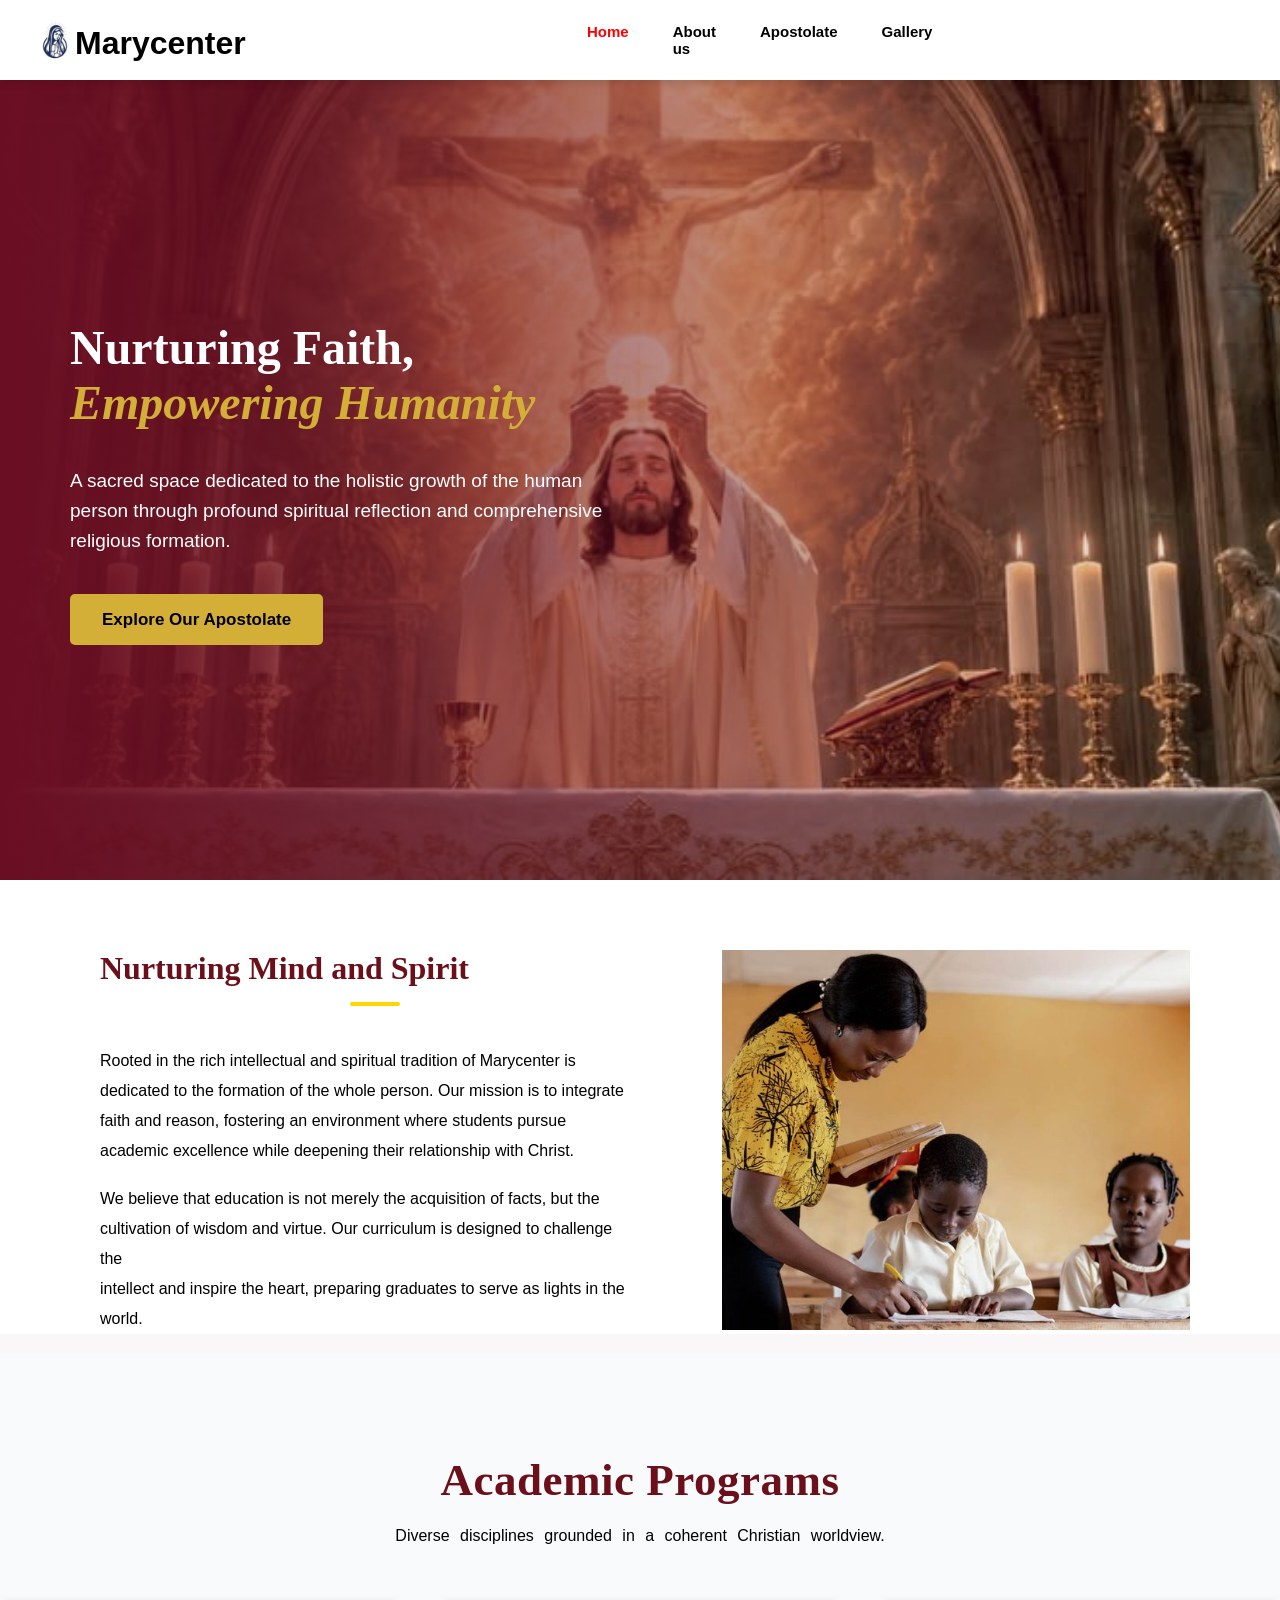
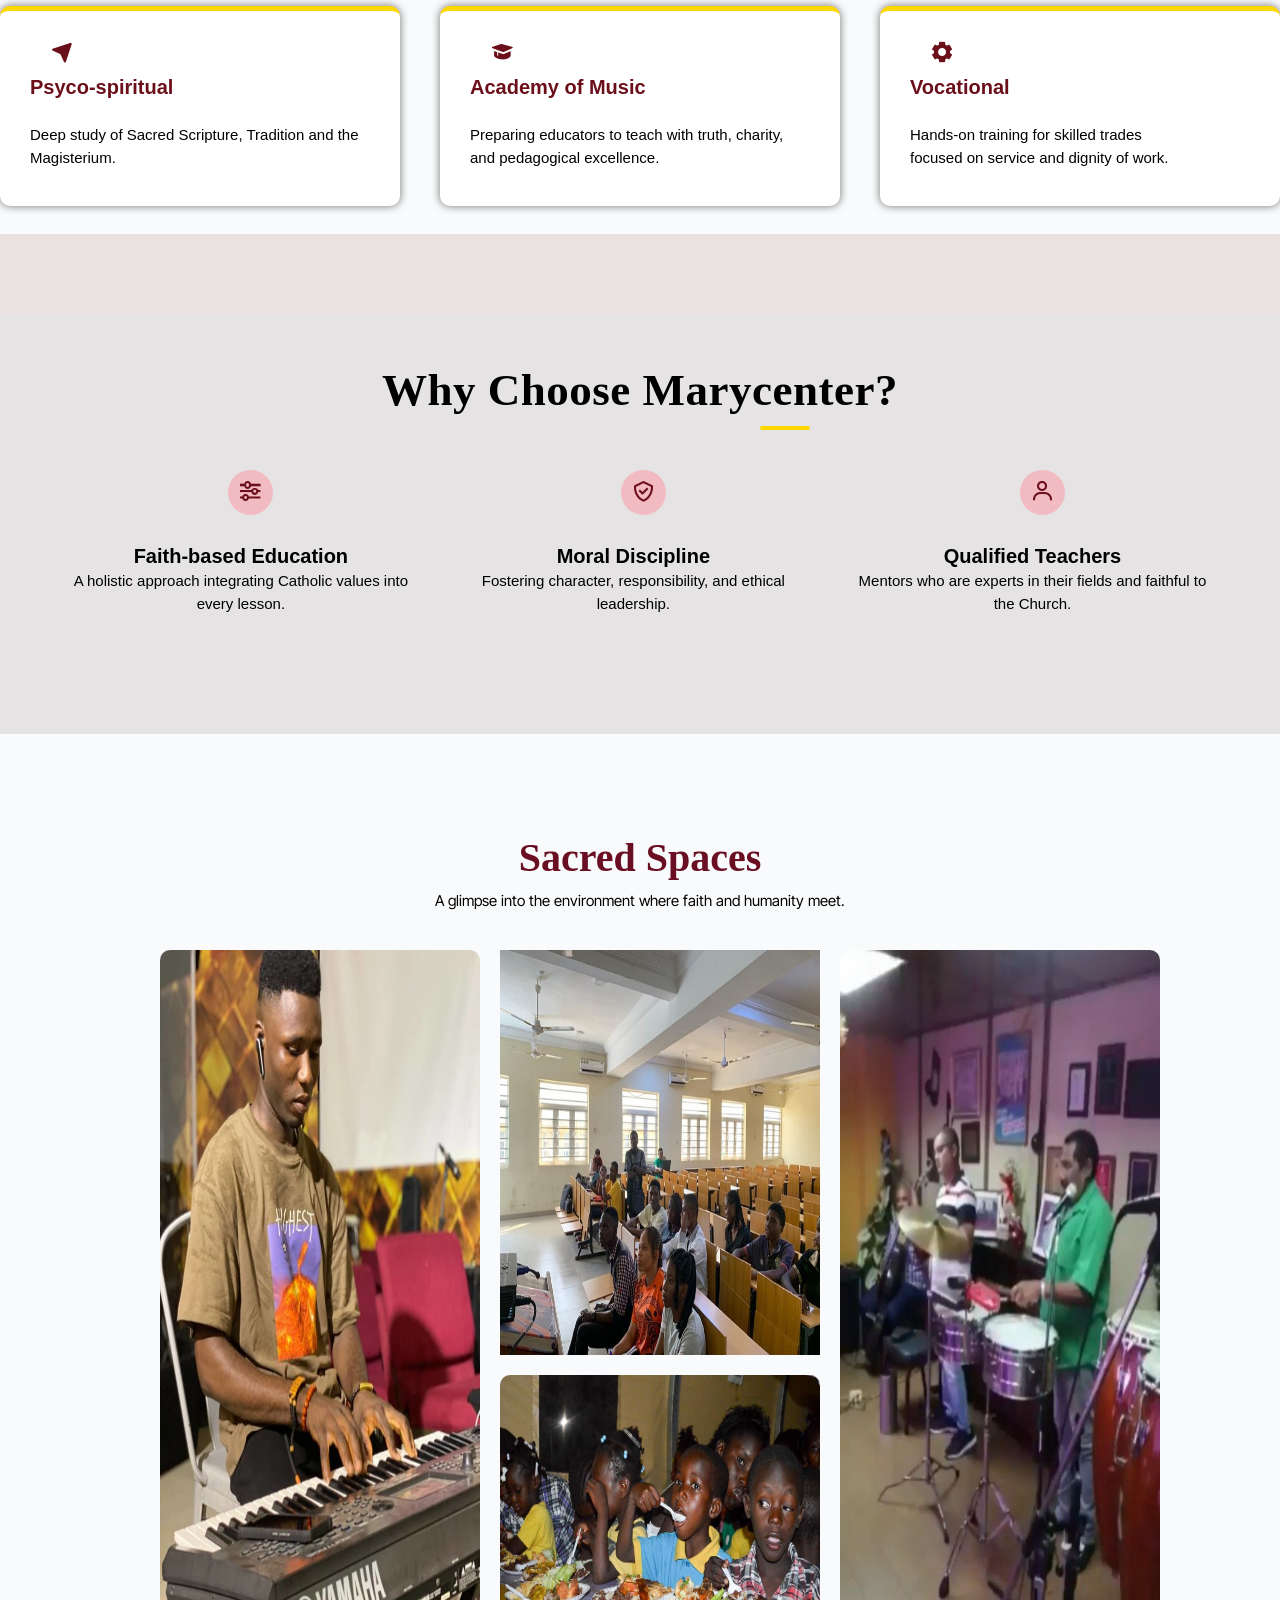
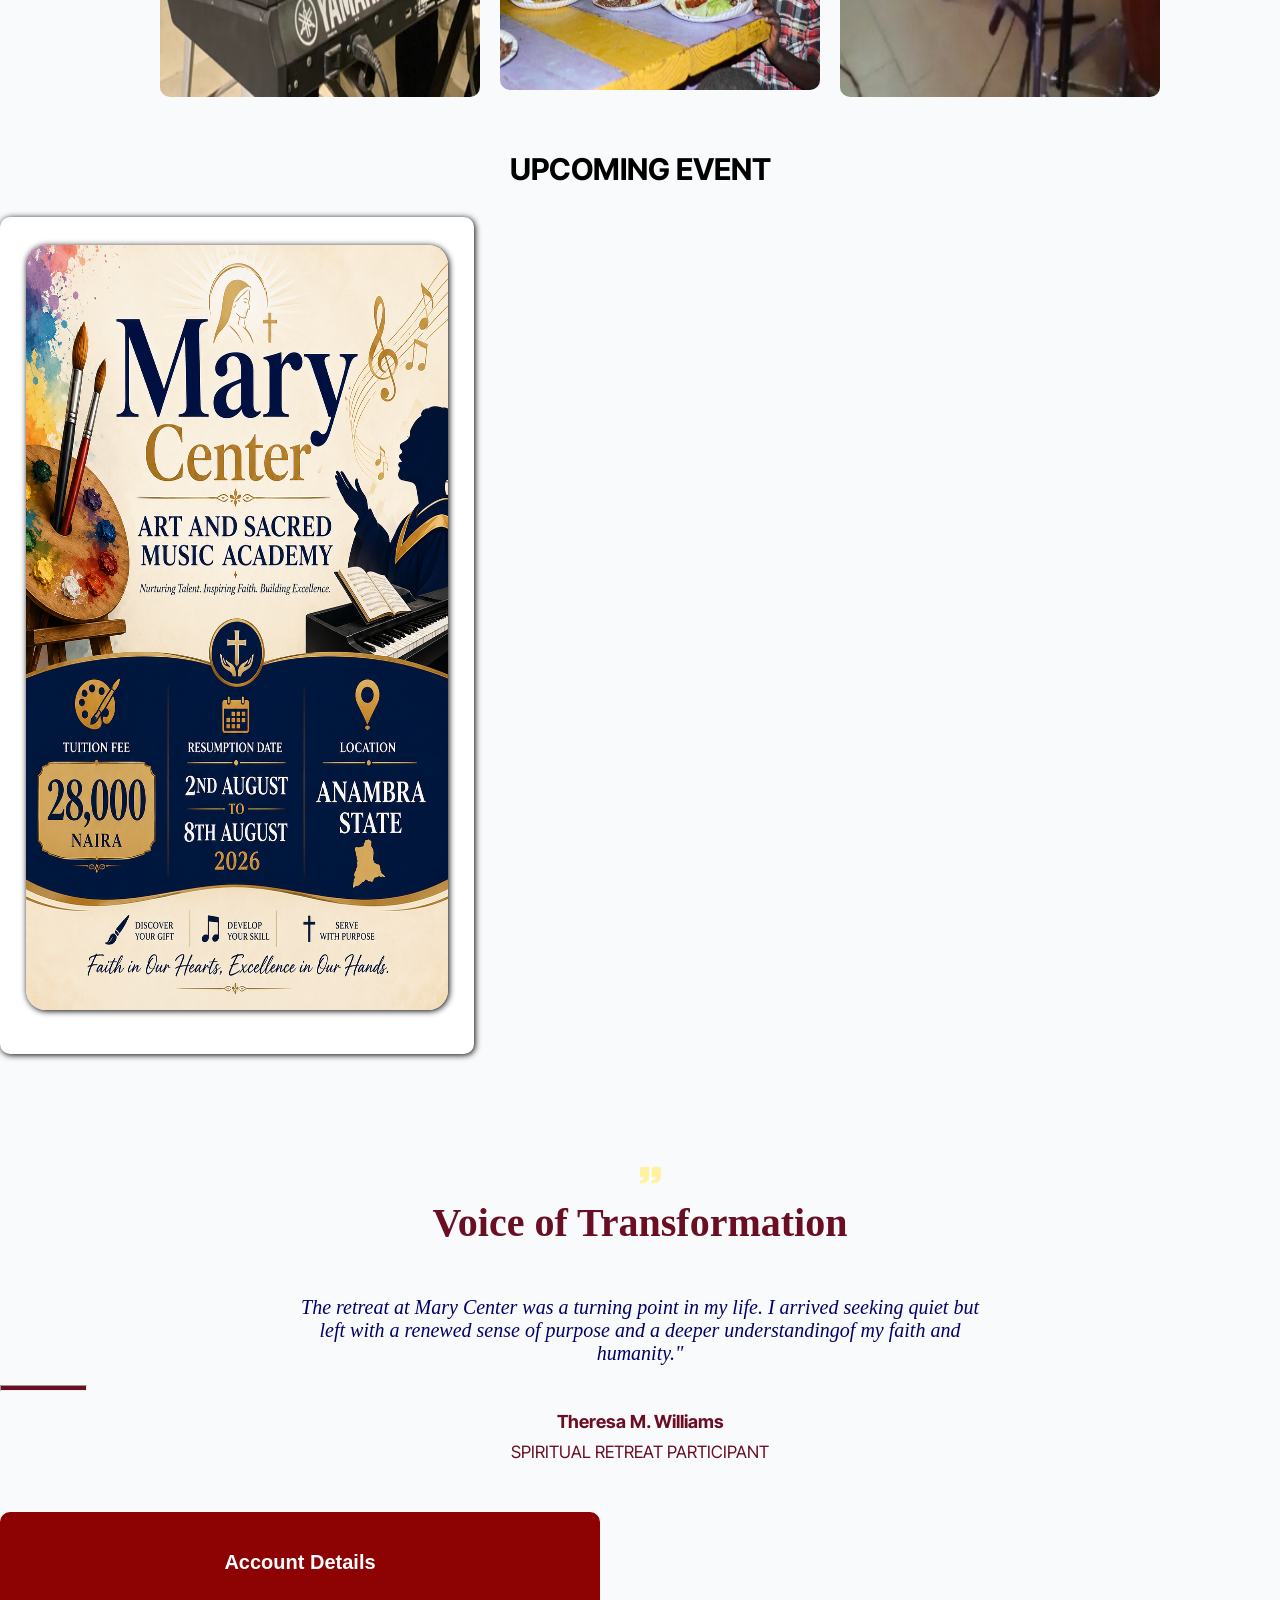
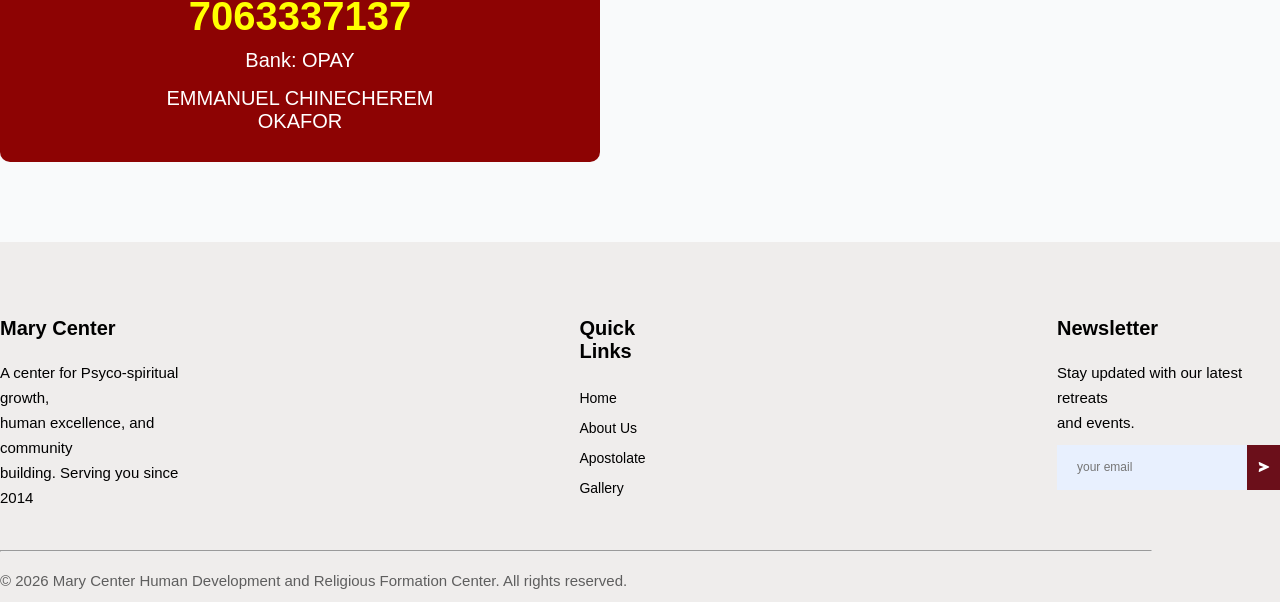
<file: index.html>
<!DOCTYPE html>
<html lang="en">

<head>
    <meta charset="UTF-8">
    <meta name="viewport" content="width=device-width, initial-scale=1.0">
    <link rel="stylesheet" href="style.css">
    <link href='https://unpkg.com/boxicons@2.1.4/css/boxicons.min.css' rel='stylesheet'>
    <link rel="preconnect" href="https://fonts.googleapis.com">
    <link rel="preconnect" href="https://fonts.gstatic.com" crossorigin>
    <link
        href="https://fonts.googleapis.com/css2?family=Inter+Tight:wght@100;200;300;400;500;600;700;800;900&display=swap"
        rel="stylesheet">
    <link rel="apple-touch-icon" sizes="180x180" href="/apple-touch-icon.png">
    <link rel="icon" type="image/png" sizes="32x32" href="/favicon-32x32.png">
    <link rel="icon" type="image/png" sizes="16x16" href="/favicon-16x16.png">
    <link rel="manifest" href="/site.webmanifest">
    <link rel="preconnect" href="https://fonts.googleapis.com">
    <link rel="preconnect" href="https://fonts.gstatic.com" crossorigin>
    <link
        href="https://fonts.googleapis.com/css2?family=Inter+Tight:ital,wght@0,100..900;1,100..900&family=Inter:ital,opsz,wght@0,14..32,100..900;1,14..32,100..900&display=swap"
        rel="stylesheet">
    <title>MaryCenter</title>
</head>

<body>
    <header>
        <nav id="nav-head">
            <div class="logo">
                <h4>Marycenter</h4>
            </div>



            <div class="list">
                <a id="home" class="home" href="index.html">Home</a>
                <a class="home" href="about_us.html">About us</a>
                <a class="home" href="apostolate.html">Apostolate</a>
                <a class="home" href="gallery.html">Gallery</a>

            </div>

            <a class="btn1" href="contact-us.html">Contact Us </a>

        </nav>
    </header>
    <article id="media-head">
           
        <nav id="nav-head">
            <div class="logo">
                <h4>Marycenter</h4>
            </div>
             <div class="hamburger" id="hamburger">
                <span></span>
                <span></span>
                <span></span>
             </div>


            <div class="list">
                <a id="home" class="home" href="index.html">Home</a>
                <a class="home" href="about_us.html">About us</a>
                <a class="home" href="apostolate.html">Apostolate</a>
                <a class="home" href="gallery.html">Gallery</a>

            </div>

            <a class="btn1" href="contact-us.html">Contact Us </a>

        </nav>
    </article>


    <section id="sect-1">
        <div class="sect1-img"></div>
        <div class="sect1-overlay"></div>
        <div class="sect1-body">
            <h3>Nurturing Faith,</h3>
            <h2>Empowering Humanity</h2>
            <p>A sacred space dedicated to the holistic growth of the human <br>person through profound spiritual
                reflection and comprehensive <br>religious formation.</p> <br>
            <a class="btn2" href="apostolate.html">Explore Our Apostolate</a>
        </div>

    </section>

    <section id="sect2">
        <div class="sect2-left">
            <p class="sect2-left-ph">Nurturing Mind and Spirit</p>
            <hr class="sect2-left-line">
            <p class="sect2-left-pb">Rooted in the rich intellectual and spiritual tradition of Marycenter is dedicated
                to the formation of the whole person. Our mission is to integrate faith and reason, fostering an
                environment where students pursue academic excellence while deepening their relationship with Christ.
            </p>
            <br>
            <p class="sect2-left-pb">We believe that education is not merely the acquisition of facts, but the <br>
                cultivation of wisdom and virtue. Our curriculum is designed to challenge the <br> intellect and inspire
                the heart, preparing graduates to serve as lights in the <br>world.</span></p>
        </div>

        <div class="sect2-right">

        </div>
    </section>


    <section id="sect3">
        <p class="sect3-ph">Academic Programs</p>
        <p class="sect3-pb">Diverse disciplines grounded in a coherent Christian worldview.</p>

        <div class="sect3">
            <div class="sect3-1">
                <i class='bx bxs-navigation bx-rotate-280 bx-sm'></i>
                <p class="sect3-1ph">Psyco-spiritual <br>
                    <br><span class="sect3-1pb">Deep study of Sacred Scripture, Tradition and the Magisterium.</span>
                </p>
            </div>
            <div class="sect3-1">
                <i class='bx bxs-graduation bx-sm'></i>
                <p class="sect3-1ph">Academy of Music <br>
                    <br><span class="sect3-1pb">Preparing educators to teach with truth, charity, <br> and pedagogical
                        excellence.</span>
                </p>
            </div>
            <div class="sect3-1">
                <i class='bx bxs-cog bx-sm'></i>
                <p class="sect3-1ph">Vocational <br>
                    <br><span class="sect3-1pb">Hands-on training for skilled trades <br>focused on service and dignity
                        of work.</span>
                </p>
            </div>
        </div>
    </section>

    <section id="sect4">
        <p class="sect4-ph">Why Choose Marycenter?</p>
        <hr class="sect4-line">

        <div class="sect4">
            <div id="sect4-1" class="sect4-1">
                <i id="bx" class='bx bx-slider-alt bx-sm'></i>
                <p class="sect4-1ph">Faith-based Education
                    <br><span class="sect4-1pb">A holistic approach integrating Catholic values into <br>every
                        lesson.</span>
                </p>
            </div>
            <div id="sect4-2" class="sect4-1">
                <i id="bx" class='bx bx-check-shield bx-sm'></i>
                <p class="sect4-1ph">Moral Discipline
                    <br><span class="sect4-1pb">Fostering character, responsibility, and ethical <br> leadership.</span>
                </p>
            </div>
            <div id="sect4-3" class="sect4-1">
                <i id="bx" class='bx bx-user bx-sm'></i>
                <p class="sect4-1ph">Qualified Teachers
                    <br><span class="sect4-1pb">Mentors who are experts in their fields and faithful to <br>the
                        Church.</span>
                </p>
            </div>
        </div>

    </section>

    <section id="sect5">
        <div class="sect5-p"></div>
        <p class="sect5-ph">Sacred Spaces</p>
        <p class="sect5-pb">A glimpse into the environment where faith and humanity meet.</p>

        <div class="sect5-img">

            <div class="sect5-img1">
                <img src="images/piano.jpg" alt="">
            </div>
            <div class="sect5-img2">
                <img class="sect5-img2-i" src="images/classroom.jpg" alt="">
                <img class="sect5-img2ii" src="images/children.jpg" alt="">
            </div>
            <div class="sect5-img4">
                <img src="images/drum.jpg" alt="">
            </div>
        </div>
    </section>

    <section id="sect6">
        <p>UPCOMING EVENT</p>
        <div class="sect6-img"> <img src="images/event.png" alt=""></div>

    </section>

    <section id="sect7">
        <i class='bx bxs-quote-right bx-sm' style="color: rgb(255, 241, 160)" ;></i>
        <p class="sect7-ph">Voice of Transformation</p>
        <p class="sect7-pb">The retreat at Mary Center was a turning point in my life. I arrived seeking quiet but <br>
            left with a renewed sense of purpose and a deeper understandingof my faith and <br>
            humanity."</p>
        <hr class="sect7-line">
        <p class="sect7-pf1">Theresa M. Williams
        </p>
        <span class="sect7-pf2">SPIRITUAL RETREAT PARTICIPANT</span>
    </section>

    <section id="sect8">
        <div class="sect8">
            <p class="sect8-ad">Account Details</p>
            <p class="sect8-actno">7063337137</p>
            <p class="sect8-bank">Bank: OPAY</p>
            <p class="sect8-actname">EMMANUEL CHINECHEREM <br>OKAFOR</p>
        </div>
    </section>

    <footer>
        <article id="footer">
            <div class="mary-center">
                <span class="marycenter">Mary Center</span>
                <p class="mary-center-p">A center for Psyco-spiritual growth, <br> human excellence, and community <br>
                    building. Serving you since 2014</p>
            </div>

            <div class="mary-center">
                <span class="marycenter">Quick Links</span>
                <p class="marycenter-p">Home <br>
                    About Us <br>
                    Apostolate <br>
                    Gallery
                </p>
            </div>

            <div class="mary-center">
                <span class="marycenter">Newsletter</span>
                <p class="mary-center-p">Stay updated with our latest retreats <br>
                    and events.
                </p>
                <div class="f-mail">
                    <form id="fform" action="signup-form">
                        <input class="f-input" type="email" placeholder="your email" required>
                        <button type="submit" class="f-btn"><i class='bx bxs-send'></i></button>
                    </form>


                </div>

            </div>
        </article>
        <div class="footer">
            <hr class="f-line">
            <p class="f-p">© 2026 Mary Center Human Development and Religious Formation Center. All rights reserved.
            </p>
        </div>
    </footer>
    <script src="script.js"></script>
</body>
</file>
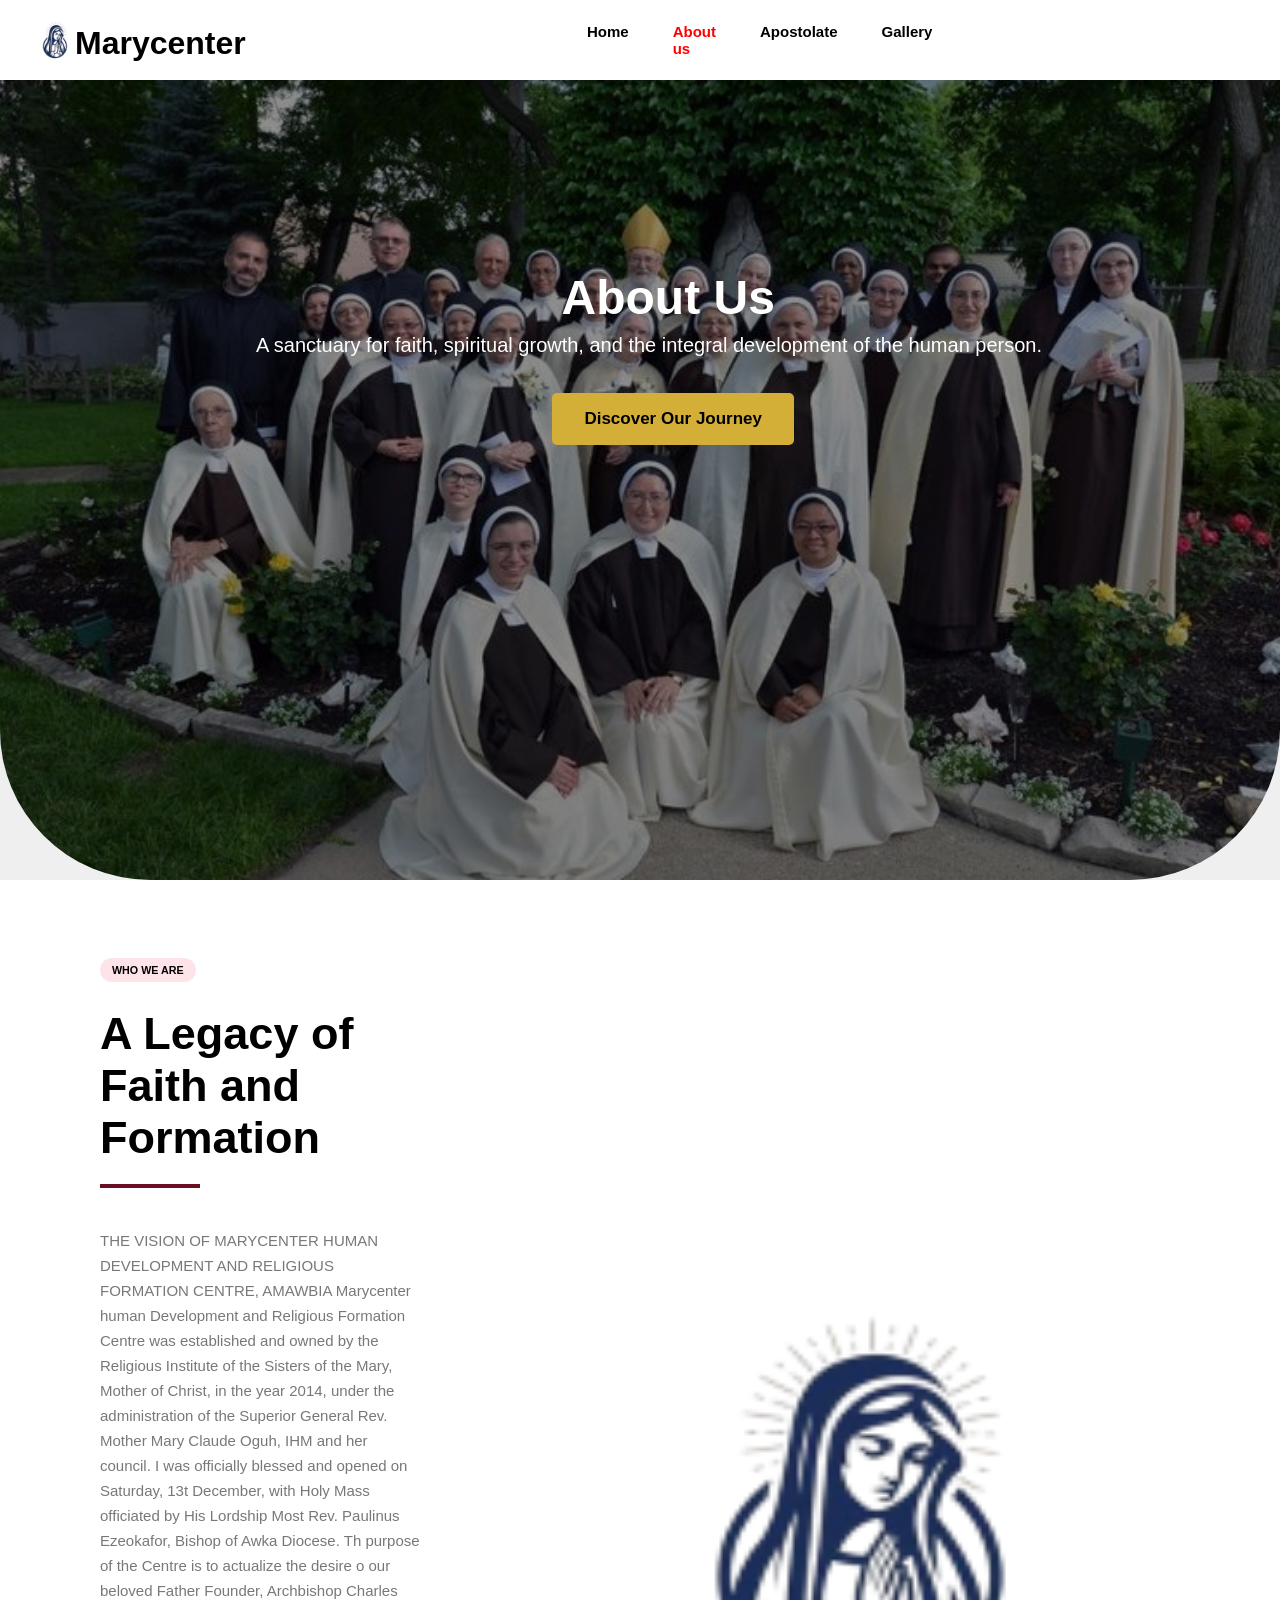
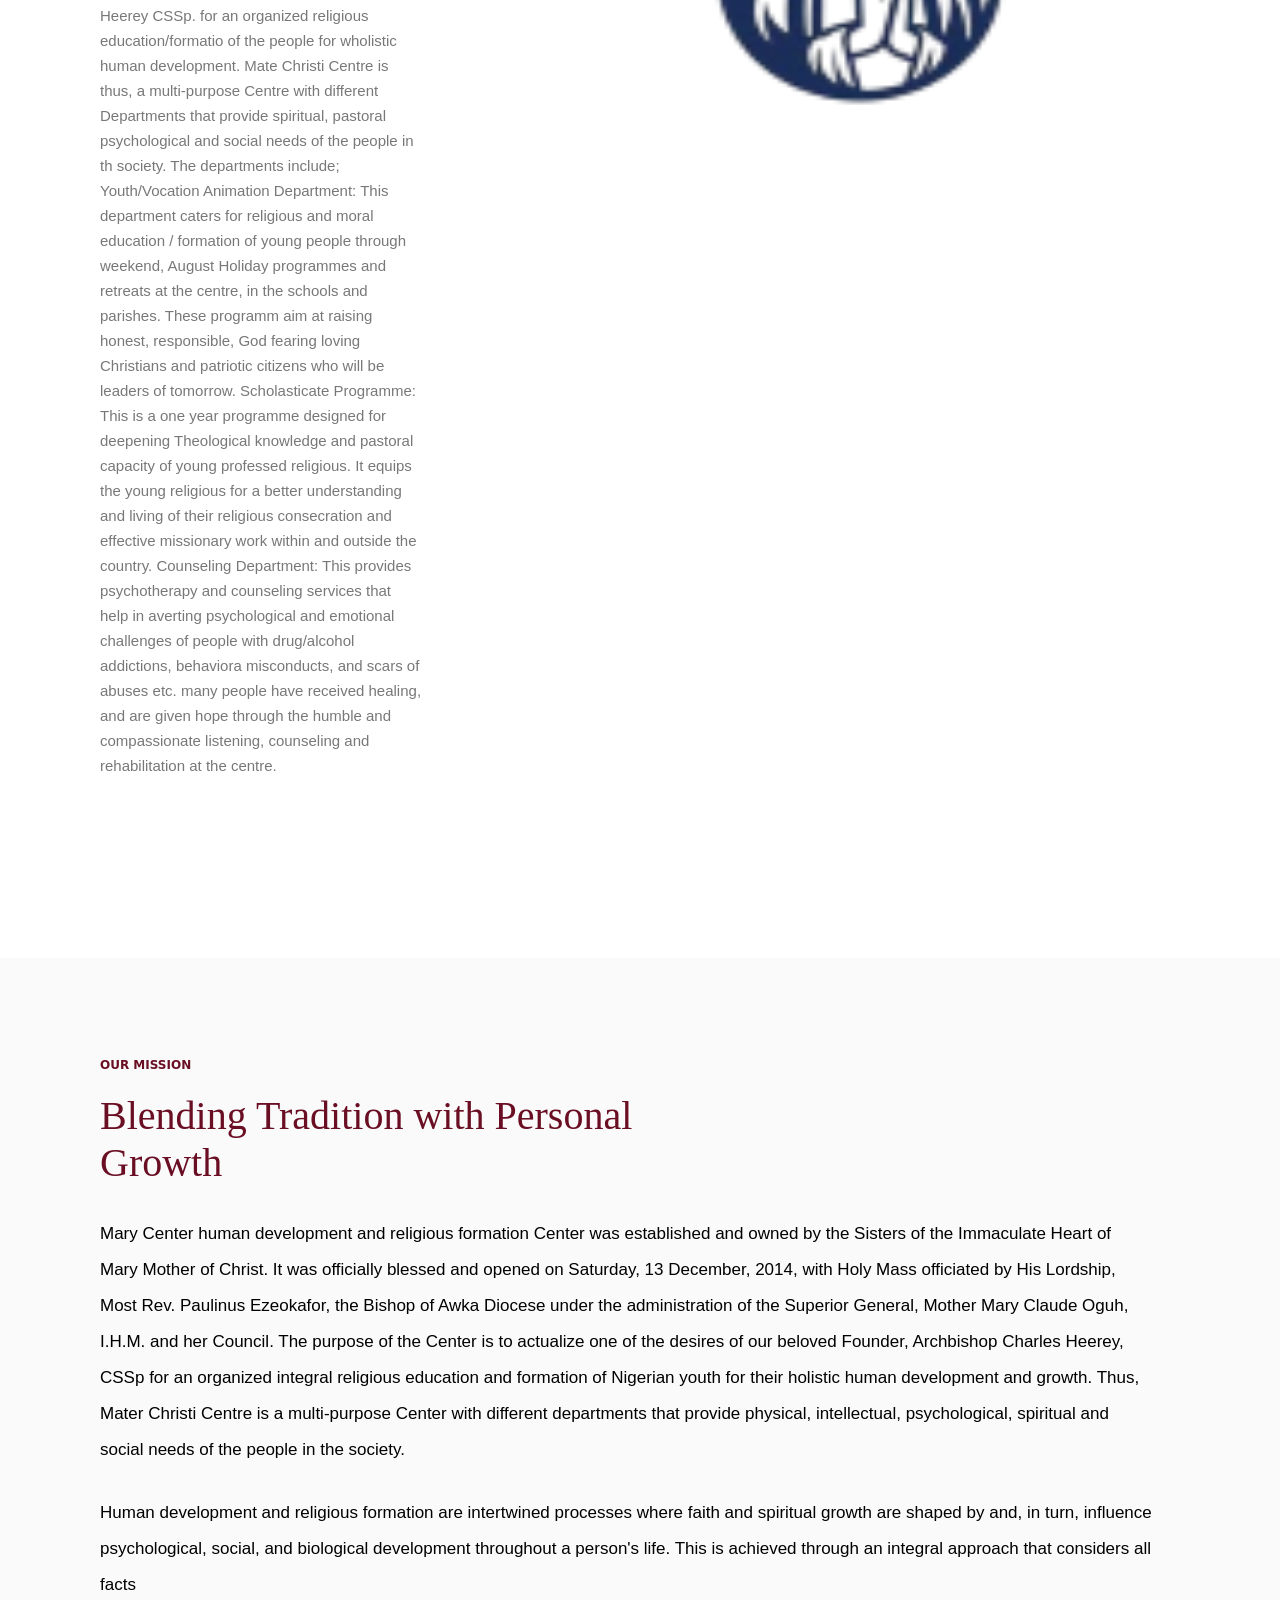
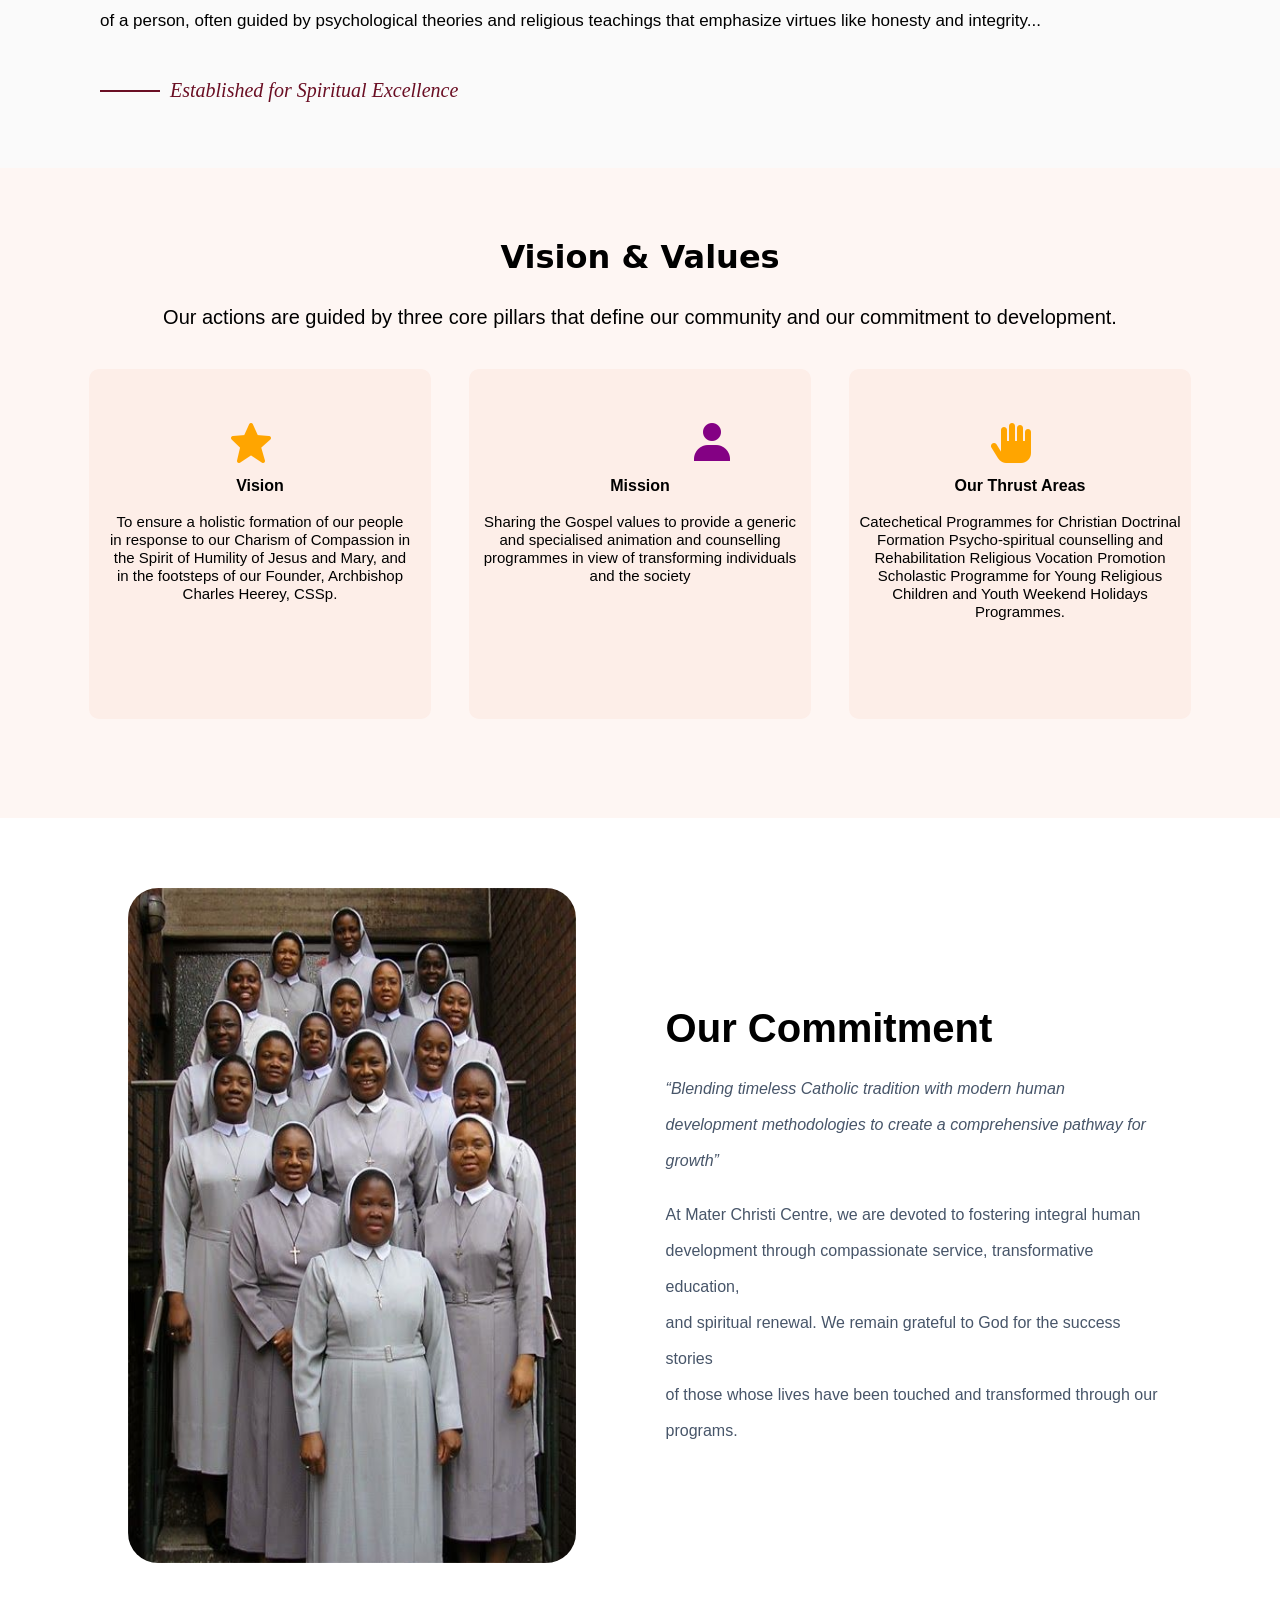
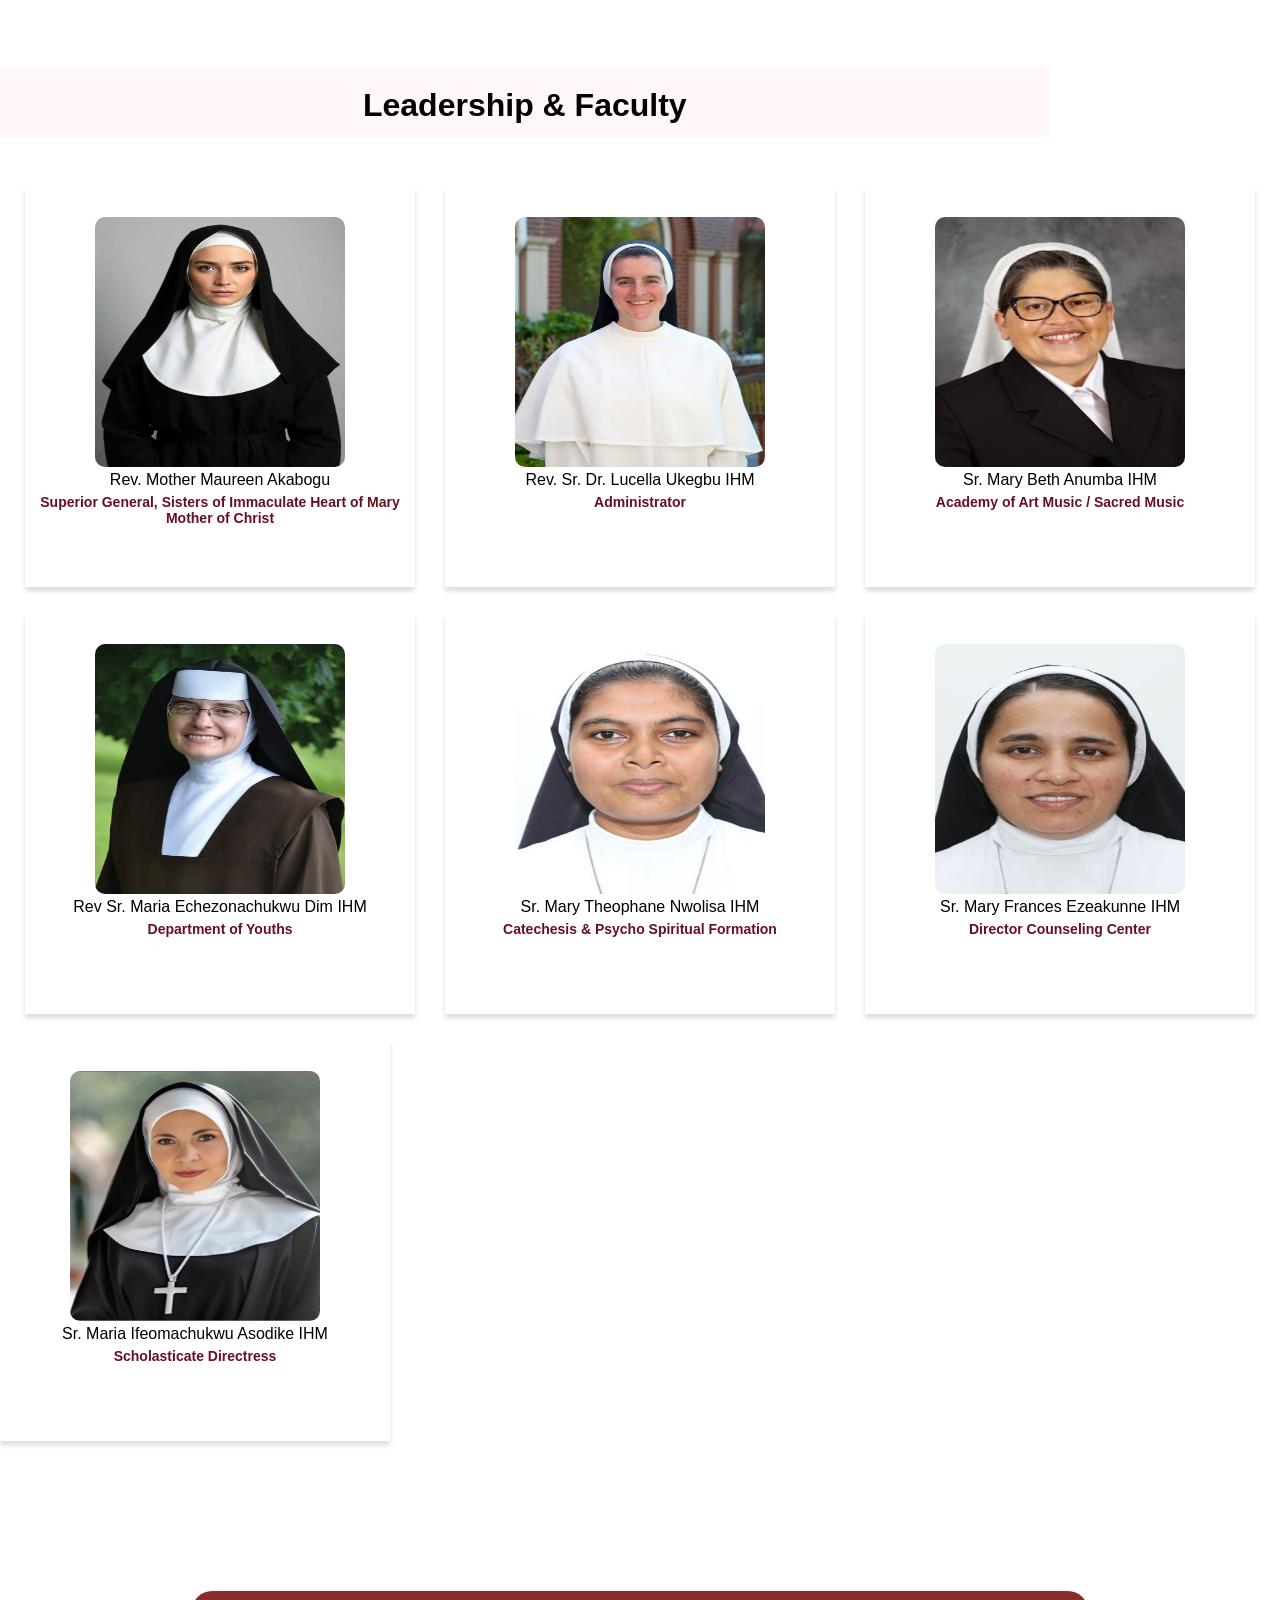
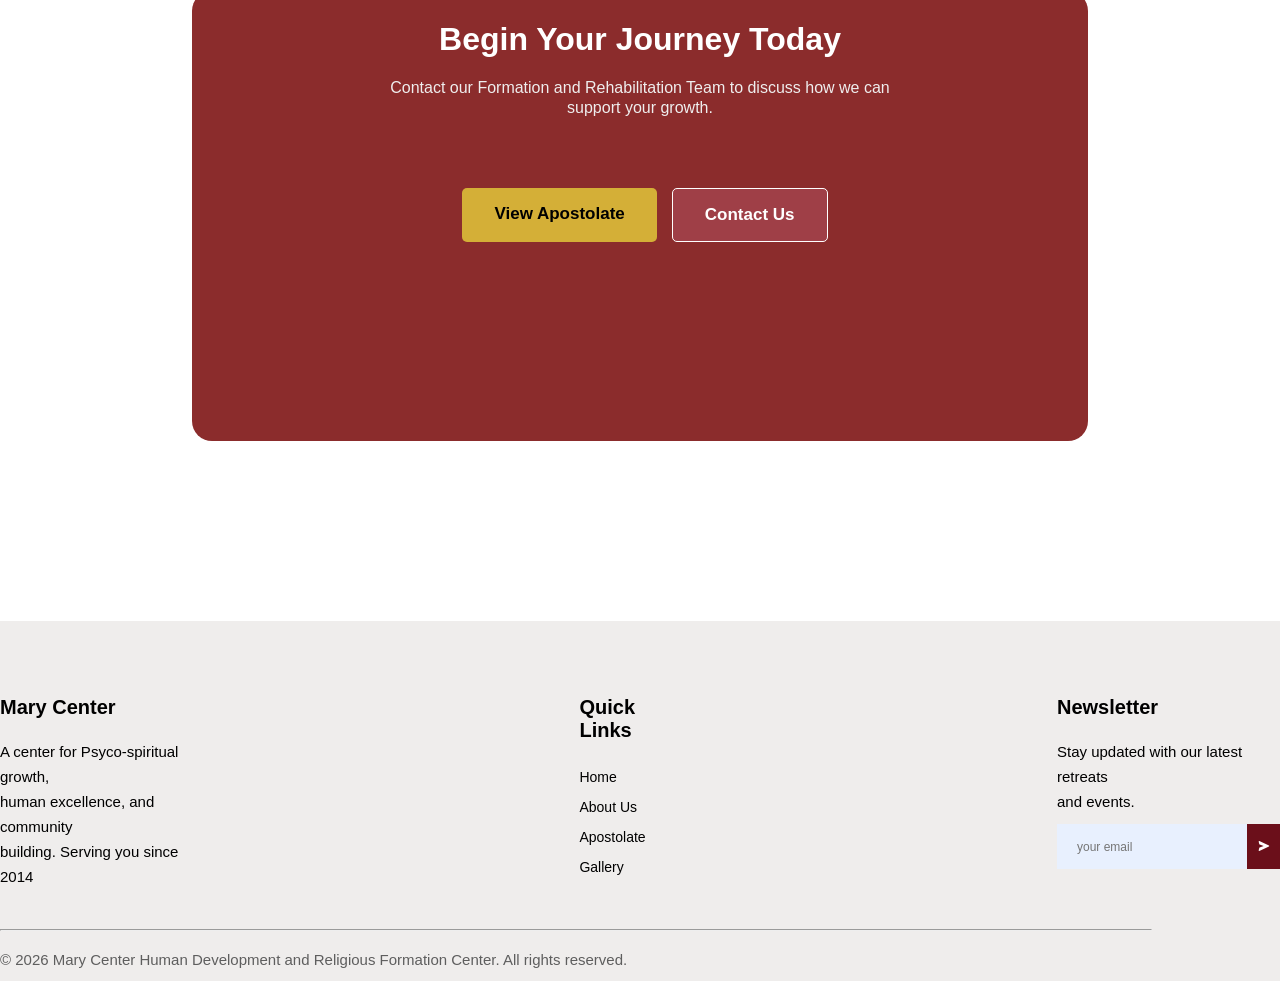
<file: about_us.html>
<!DOCTYPE html>
<html lang="en">
<head>
    <meta charset="UTF-8">
    <meta name="viewport" content="width=device-width, initial-scale=1.0">
    <link rel="stylesheet" href="style.css">
     <link href='https://unpkg.com/boxicons@2.1.4/css/boxicons.min.css' rel='stylesheet'>
      <link rel="stylesheet" href="https://cdnjs.cloudflare.com/ajax/libs/font-awesome/6.7.2/css/all.min.css">
      <link rel="apple-touch-icon" sizes="180x180" href="/apple-touch-icon.png">
<link rel="icon" type="image/png" sizes="32x32" href="/favicon-32x32.png">
<link rel="icon" type="image/png" sizes="16x16" href="/favicon-16x16.png">
<link rel="manifest" href="/site.webmanifest">
    <title>Marycenter</title>
</head>
<body>
     <header>
      <nav id="nav-head">
        <div class="logo"><h4>Marycenter</h4></div>
           
           

          <ul class="list">
            <a  class="home" href="index.html">Home</a>
            <a id="about" class="home" href="about_us.html">About us</a></li>
             <a  class="home" href="apostolate.html">Apostolate</a>
            <a  class="home" href="gallery.html">Gallery</a>
           
           </ul>

              <a id="contact" class="btn1" href="contact-us.html">Contact Us </a>

             </nav>
    </header>
     <article id="media-head">
           
        <nav id="nav-head">
            <div class="logo">
                <h4>Marycenter</h4>
            </div>
            <div class="hamburger" id="hamburger">
    <span></span>
    <span></span>
    <span></span>
            </div>

<div class="list">
    <a id="home" class="home" href="index.html">Home</a>
    <a class="home" href="about_us.html">About us</a>
    <a class="home" href="apostolate.html">Apostolate</a>
    <a class="home" href="gallery.html">Gallery</a>
</div>


            <a class="btn1" href="contact-us.html">Contact Us </a>

        </nav>
    </article>

     <section id="about-sect-1">
        <div class="about-img"></div>
        <div class="about-sect1-overlay"></div>
        <div class="about-sect1-body">
        <h3 class="about-sect1-bodyph">About Us</h3> 
        <p class="about-sect1-bodypb">A sanctuary for faith, spiritual growth, and the integral development of the human person.</p> <br>
        <button class="btn-about1">Discover Our Journey</button>
        </div>
        
    </section>

    <section id="about-sect2">
        <div class="about-sect2-left">
            <h6>WHO WE ARE</h6>
            <p class="about-sect2-left-ph">A Legacy of Faith and <br>Formation</p>
            
            <hr class="about-sect2-left-line">
            <p class="about-sect2-left-pb">THE VISION OF MARYCENTER HUMAN DEVELOPMENT AND RELIGIOUS FORMATION CENTRE, AMAWBIA Marycenter human Development and Religious Formation Centre was established and owned by the Religious Institute of the Sisters of the Mary, Mother of Christ, in the year 
            2014, under the administration of the Superior General  Rev. Mother Mary Claude Oguh, IHM and her council. I  was officially blessed and opened on Saturday, 13t  December, with Holy Mass officiated by His Lordship  Most Rev. Paulinus Ezeokafor, Bishop of Awka Diocese. Th  purpose of the Centre is to actualize the desire o  our beloved Father Founder, Archbishop Charles Heerey  CSSp. for an organized religious education/formatio  of the people for wholistic human development. Mate  Christi Centre is thus, a multi-purpose Centre with  different Departments that provide spiritual, pastoral  psychological and social needs of the people in th  society. The departments include; Youth/Vocation Animation  Department: This department caters for religious and  moral education / formation of young people through  weekend, August Holiday programmes and retreats at the  centre, in the schools and parishes. These programm  aim at raising honest, responsible, God fearing  loving Christians and patriotic citizens who will be  leaders of tomorrow. Scholasticate Programme: This is  a one year programme designed for deepening  Theological knowledge and pastoral capacity of young  professed religious. It equips the young religious for  a better understanding and living of their religious  consecration and effective missionary work within and  outside the country. Counseling Department: This  provides psychotherapy and counseling services that  help in averting psychological and emotional challenges of  people with drug/alcohol addictions, behaviora  misconducts, and scars of abuses etc. many people have  received healing, and are given hope through the  humble and compassionate listening, counseling and  rehabilitation at the centre.</p>
        </div>

        <div class="about-sect2-right">
            <img src="images/rustic-retro-mary-statue-hipster-logo-design-vector-removebg-preview.png" alt="">
        </div>
    </section>

    <section id="about-sect3">
        <p class="about-sect3h1">OUR MISSION</p>
        <p class="about-sect3h2">Blending Tradition with Personal
         <br>Growth</p>
        
               <p  class="about-sect3b1">Mary Center human development and religious formation Center was established and owned by the Sisters of the Immaculate Heart  of Mary  Mother of Christ. It was officially blessed and opened on  Saturday, 13 December, 2014, with Holy Mass officiated by His  Lordship, Most Rev.  Paulinus Ezeokafor, the Bishop of Awka Diocese  under the administration of the Superior General, Mother Mary  Claude Oguh, I.H.M. and her  Council. The purpose of the Center is  to actualize one of the desires of our beloved Founder, Archbishop  Charles Heerey, CSSp for an organized  integral religious education  and formation of Nigerian youth for their holistic human  development and growth. Thus, Mater Christi Centre is a  multi-purpose  Center with different departments that provide  physical, intellectual, psychological, spiritual and social needs  of the people in the society.</p>

               <br>

                   <p  class="about-sect3b2">Human development and religious  formation are intertwined processes where faith and  spiritual growth are shaped by and, in turn, influence <br>psychological, social, and biological development throughout a person's life. This is achieved through an integral approach that considers all facts <br>of a person, often guided  by psychological theories and religious teachings that  emphasize virtues like honesty and integrity...</p>

                   <div class="about-sect3f">
                   <p class="about-sect3fp"><span class="about-sect3f-line"></span>Established for Spiritual Excellence</p>
                   </div>
    </section>

    <section id="about-sect4">
         <p class="about-sect4-ph1">Vision & Values</p>
         <p class="about-sect4-ph2">Our actions are guided by three core pillars that define our community and our commitment to development.</p>

           <div class="about-sect4">
            <div class="about-sect4-1"> 
                 <i id="about-bx-star" class='bx bxs-star bx-lg'></i>
                <p class="about-sect4-1ph">Vision </p>
                <br><span class="about-sect4-1pb">To ensure a holistic formation of our people<br> in response to our Charism of Compassion in <br>the Spirit of Humility of Jesus and Mary, and <br>in the footsteps of our Founder, Archbishop <br>Charles Heerey, CSSp.</span>
            </div>
            <div class="about-sect4-1">
               <i id="about-bx-user" class='bx bxs-user bx-lg'></i>
                <p class="about-sect4-1ph">Mission</p>
                <br><span class="about-sect4-1pb">Sharing the Gospel values to provide a generic <br>and specialised animation and counselling <br>programmes in view of transforming individuals <br>and the society</span>
            </div>
            <div class="about-sect4-1">
                <i id="about-bx-star" class='bx bxs-hand bx-lg'></i>
                <p class="about-sect4-1ph">Our Thrust Areas</p>
                <br><span class="about-sect4-1pb">Catechetical Programmes for Christian Doctrinal <br>Formation Psycho-spiritual counselling and <br>Rehabilitation Religious Vocation Promotion <br>Scholastic Programme for Young Religious <br> Children and Youth Weekend Holidays <br>Programmes.</span>
            </div>
         </div>
         
    </section>

    <section id="about-sect5">
        <div class="about-sect5-img"><img src="images/NIGclergywomen.jpg" alt=""></div>
        <div class="about-sect5-p">
            <p class="about-sect5-ph">Our Commitment</p>
            <p class="about-sect5-pb1">“Blending timeless Catholic tradition with modern human development methodologies to create a comprehensive pathway for growth” <br> 
            </p>

            <br>

            <p class="about-sect5-pb2">
                At Mater Christi Centre, we are devoted to fostering integral human <br>development through compassionate service, transformative education, <br>and spiritual renewal. We remain grateful to God for the success stories <br>of those whose lives have been touched and transformed through our <br>programs.</p>
        </div>

    </section>

    <section id="about-sect6">
        <div class="about-sect6-1"><p>Leadership & Faculty</p></div>
        <div class="about-sect6-2i">
            <div class="about-sect6-imgi">
                <img src="images/lead1.jpg" alt="">
                <p class="imgi-h">Rev. Mother Maureen Akabogu</p>
                <p class="imgi-b">Superior General, Sisters of Immaculate Heart of Mary Mother of Christ</p>
            </div>
             <div class="about-sect6-imgi">
                <img src="images/lead2.jpg" alt="">
                <p class="imgi-h">Rev. Sr. Dr. Lucella Ukegbu IHM</p>
                <p class="imgi-b">Administrator</p>
            </div>
             <div class="about-sect6-imgi">
                <img src="images/lead3.jpg" alt="">
                <p class="imgi-h">Sr. Mary Beth Anumba IHM</p>
                <p class="imgi-b">Academy of Art Music / Sacred Music</p>
            </div>
        </div>
        <div class="about-sect6-2ii">
             <div class="about-sect6-imgi">
                <img src="images/lead4.jpg" alt="">
                <p class="imgi-h">Rev Sr. Maria Echezonachukwu Dim IHM</p>
                <p class="imgi-b">Department of Youths</p>
            </div>
             <div class="about-sect6-imgi">
                <img src="images/lead5.jpg" alt="">
                <p class="imgi-h">Sr. Mary Theophane Nwolisa IHM</p>
                <p class="imgi-b">Catechesis & Psycho Spiritual Formation</p>
            </div>
             <div class="about-sect6-imgi">
                <img src="images/lead6.jpg" alt="">
                <p class="imgi-h">Sr. Mary Frances Ezeakunne IHM</p>
                <p class="imgi-b">Director Counseling Center</p>
            </div>
             
        </div>
        <div id="about-sect6-imgi">
                <img src="images/lead7.jpg" alt="">
                <p class="imgi-h">Sr. Maria Ifeomachukwu Asodike IHM</p>
                <p class="imgi-b">Scholasticate Directress</p>
            </div>
           
        </div>
    </section>

    <section id="about-sect7">
        <p class="about-sect7-ph">Begin Your Journey Today</p>
        <p class="about-sect7-pb">Contact our Formation and Rehabilitation Team to discuss how we can <br>support your growth.</p>

        <div class="about-sect7-btn">
            <a class="about-sect7-btn3" href="apostolate.html">View Apostolate</a>
            <a class="about-sect7-btn4" href="contact-us.html">Contact Us</a>
        </div>
    </section>

     <footer>
     <article id="footer">
        <div class="mary-center">
            <span class="marycenter">Mary Center</span>
            <p class="mary-center-p">A center for Psyco-spiritual growth, <br> human excellence, and community <br> building. Serving you since 2014</p>
        </div>

        <div class="mary-center">
            <span class="marycenter">Quick Links</span>
            <p class="marycenter-p">Home <br>
                About Us <br>
                Apostolate <br>
                Gallery
            </p>
        </div>

         <div class="mary-center">
            <span class="marycenter">Newsletter</span>
            <p class="mary-center-p" >Stay updated with our latest retreats <br>
                  and events.
            </p>
            <div class="f-mail">
            <form id="fform" action="signup-form">
                <input class="f-input" type="email" placeholder="your email" required>
                <button type="submit" class="f-btn" ><i class='bx bxs-send'></i></button>
            </form>
             
             
            </div>
           
        </div>
        </article>
        <div class="footer">
        <hr class="f-line">
        <p class="f-p">© 2026 Mary Center Human Development and Religious Formation Center. All rights reserved.</p>
        </div>
    </footer>
    <script src="script.js"></script>
</body>
</file>
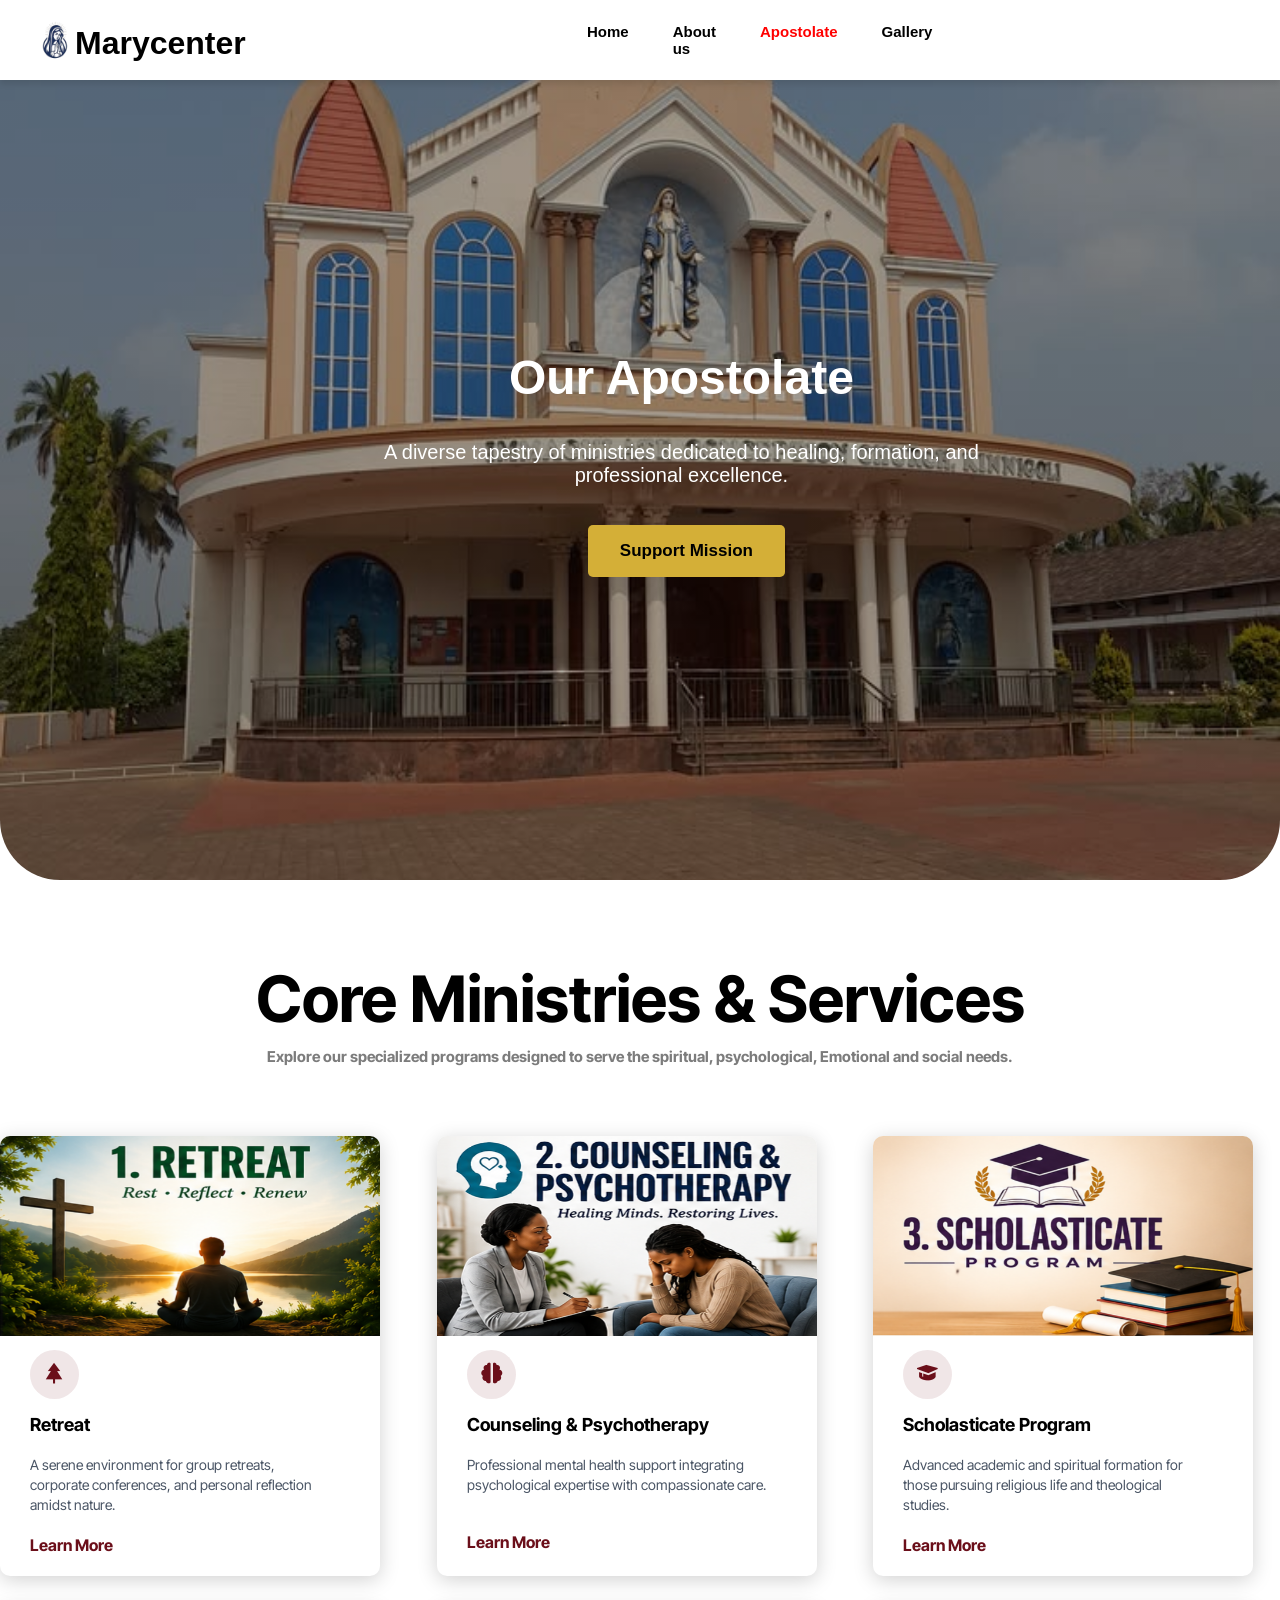
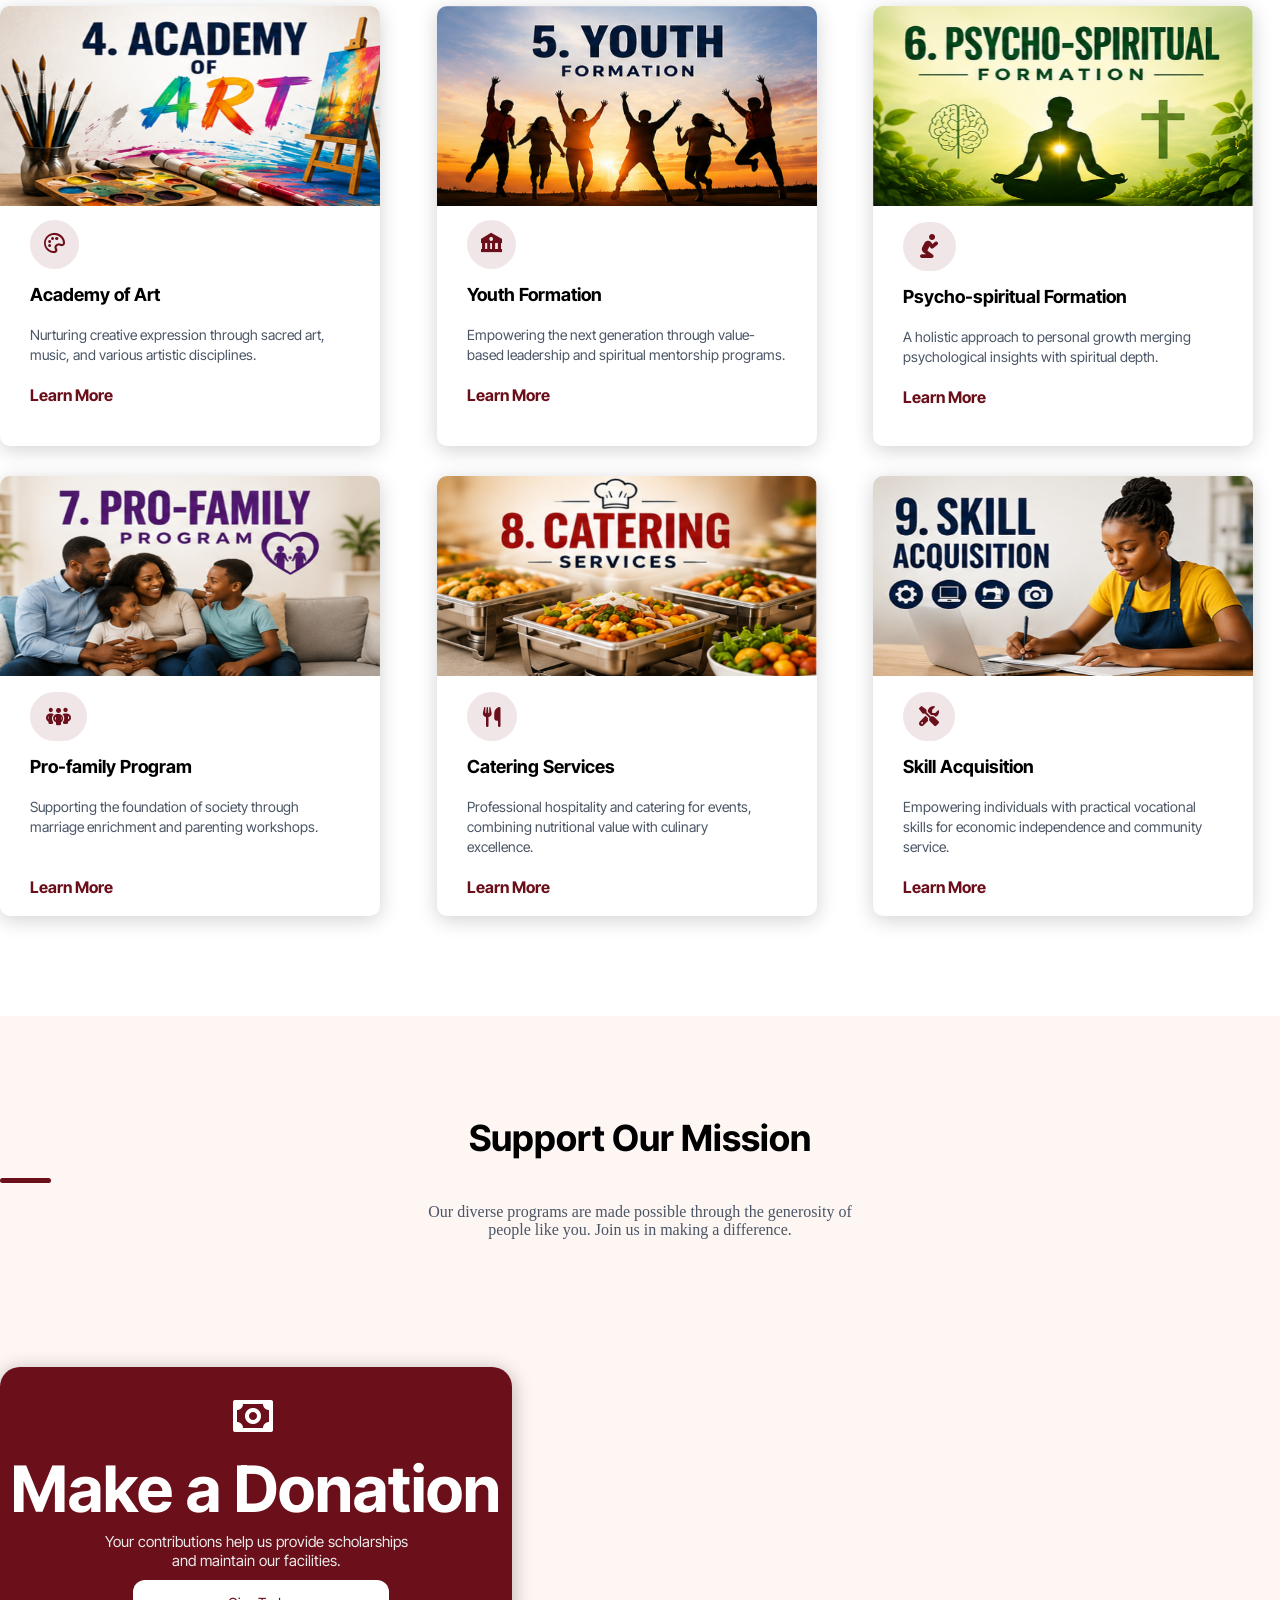
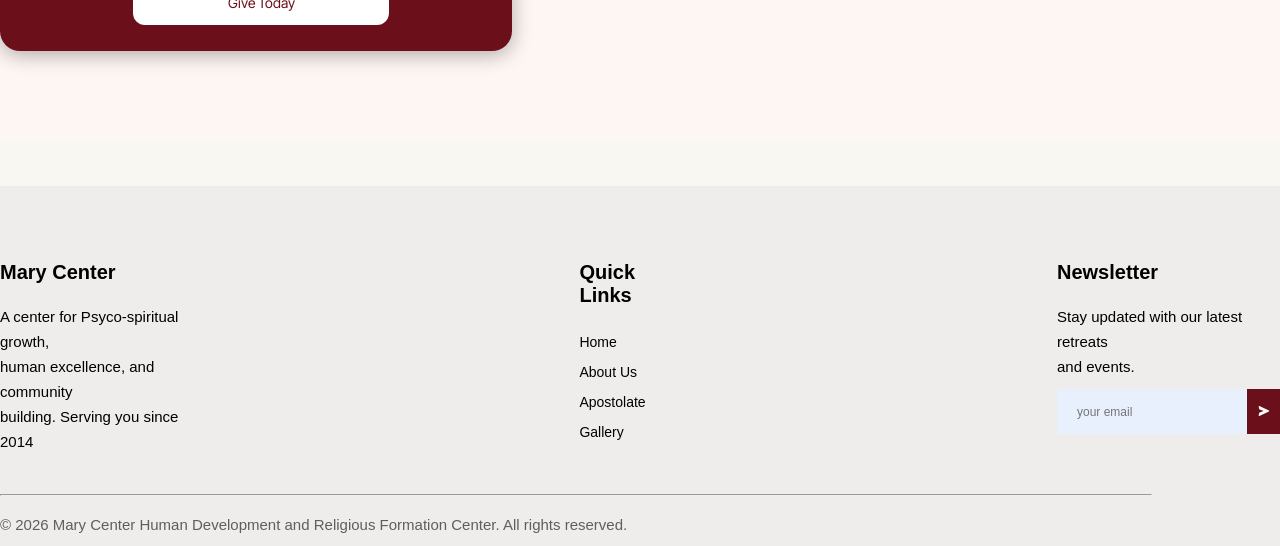
<file: apostolate.html>
<!DOCTYPE html>
<html lang="en">
<head>
    <meta charset="UTF-8">
    <meta name="viewport" content="width=device-width, initial-scale=1.0">
    <link rel="stylesheet" href="style.css">
    <link href='https://unpkg.com/boxicons@2.1.4/css/boxicons.min.css' rel='stylesheet'>
    <link rel="stylesheet" href="https://cdnjs.cloudflare.com/ajax/libs/font-awesome/6.7.2/css/all.min.css">
    <link rel="preconnect" href="https://fonts.googleapis.com">
<link rel="preconnect" href="https://fonts.gstatic.com" crossorigin>
<link href="https://fonts.googleapis.com/css2?family=Inter+Tight:wght@100;200;300;400;500;600;700;800;900&display=swap" rel="stylesheet">
<link rel="apple-touch-icon" sizes="180x180" href="/apple-touch-icon.png">
<link rel="icon" type="image/png" sizes="32x32" href="/favicon-32x32.png">
<link rel="icon" type="image/png" sizes="16x16" href="/favicon-16x16.png">
<link rel="manifest" href="/site.webmanifest">
    <title>Marycenter</title>
    
</head>
<body>
     <header>
      <nav id="nav-head">
        <div class="logo"><h4>Marycenter</h4></div>
           
           

           <div class="list">
            <a  class="home" href="index.html">Home</a>
            <a class="home" href="about_us.html">About us</a>
             <a id="apo" class="home" href="apostolate.html">Apostolate</a>
            <a class="home" href="gallery.html" class="gallery">Gallery</a>
           
           </div>

            <a class="btn1" href="contact-us.html">Contact Us </a>

             </nav>
    </header>
     <article id="media-head">
           
        <nav id="nav-head">
            <div class="logo">
                <h4>Marycenter</h4>
            </div>
             <div class="hamburger" id="hamburger">
                <span></span>
                <span></span>
                <span></span>
             </div>


            <div class="list">
                <a id="home" class="home" href="index.html">Home</a>
                <a class="home" href="about_us.html">About us</a>
                <a class="home" href="apostolate.html">Apostolate</a>
                <a class="home" href="gallery.html">Gallery</a>

            </div>

            <a class="btn1" href="contact-us.html">Contact Us </a>

        </nav>
    </article>

     <section id="apo-sect-1">
        <div class="apo-img"></div>
        <div class="apo-sect1-body">
        <h3 class="apo-sect1-bodyph">Our Apostolate
              </h3> <br>
        <br>
        <p class="apo-sect1-bodypb">A diverse tapestry of ministries dedicated to healing, formation, and <br>
             professional excellence.</p> <br>
        <button class="btn-apo1">Support Mission</button>
        </div>
        
    </section>

    <section id="apo-sect2">
          <span class="apo-sect2hd">Core Ministries & Services</span>
            <p>Explore our specialized programs designed to serve the spiritual, psychological, Emotional and social needs.</p>
    </section>

    <section id="apo-sect3">
         <div class="apo-sect3-1">
            
            <div id="apo-sect3-1i" class="apo-sect3-imgi">
                <img src="images/retreat.png" alt="">
                <i id="apos3-icon" class='bx bxs-tree-alt bx-sm'></i>
                <p class="apo-sect3-imgi-h"></i>Retreat</p>
                <p class="apo-sect3-imgi-b">A serene environment for group retreats,<br> corporate conferences, and personal reflection <br>amidst nature.</p>
               <a>Learn More</a>
            </div>
             <div id="apo-sect3-1i" class="apo-sect3-imgi">
                <img src="images/counseling.png" alt="">
                 <i id="apos3-icon" class='bx bxs-brain bx-sm' undefined ></i>
                <p class="apo-sect3-imgi-h">Counseling & Psychotherapy</p>
                <p class="apo-sect3-imgi-b">Professional mental health support integrating <br>psychological expertise with compassionate care.</p>
               <a id="apos3-a">Learn More</a>
            </div>
             <div id="apo-sect3-1i" class="apo-sect3-imgi">
                <img src="images/scholastic.png" alt="">
                <i id="apos3-icon" class='bx bxs-graduation bx-sm'></i>
                <p class="apo-sect3-imgi-h">Scholasticate Program</p>
                <p class="apo-sect3-imgi-b">Advanced academic and spiritual formation for <br>those pursuing religious life and theological <br>studies.</p>
               <a>Learn More</a>
            </div>
             <div id="apo-sect3-1ii" class="apo-sect3-imgi">
                <img src="images/art.png" alt="">
                <i id="apos3-icon" class='bx bx-palette bx-sm'></i>
                <p class="apo-sect3-imgi-h">Academy of Art</p>
                <p class="apo-sect3-imgi-b">Nurturing creative expression through sacred art, <br>music, and various artistic disciplines.</p>
               <a>Learn More</a>
            </div>
             <div id="apo-sect3-1ii" class="apo-sect3-imgi">
                <img src="images/youth.png" alt="">
                <i id="apos3-icon" class='bx bxs-bank bx-sm' ></i>
                <p class="apo-sect3-imgi-h">Youth Formation</p>
                <p class="apo-sect3-imgi-b">Empowering the next generation through value- <br>based leadership and spiritual mentorship programs.</p>
               <a>Learn More</a>
            </div>
             <div id="apo-sect3-1ii" class="apo-sect3-imgi">
                <img src="images/psycho.png" alt="">
                <i id="apos3-fa" class="fa-solid fa-person-praying fa-xl"></i>
                <p class="apo-sect3-imgi-h">Psycho-spiritual Formation</p>
                <p class="apo-sect3-imgi-b">A holistic approach to personal growth merging <br>psychological insights with spiritual depth.</p>
               <a>Learn More</a>
            </div>
             <div id="apo-sect3-1iii" class="apo-sect3-imgi">
                <img src="images/pro.png" alt="">
                <i id="apos3-fa" class="fa-solid fa-people-group fa-lg"></i>
                <p class="apo-sect3-imgi-h">Pro-family Program</p>
                <p id="aposct3-imgib2" class="apo-sect3-imgi-b">Supporting the foundation of society through <br>marriage enrichment and parenting workshops.</p>
               <a>Learn More</a>
            </div>
             <div id="apo-sect3-1iii" class="apo-sect3-imgi">
                <img src="images/catering.png" alt="">
                <i id="apos3-fa" class="fa-solid fa-utensils fa-lg"></i>
                <p class="apo-sect3-imgi-h">Catering Services</p>
                <p class="apo-sect3-imgi-b">Professional hospitality and catering for events, <br>combining nutritional value with culinary <br>excellence.</p>
               <a >Learn More</a>
            </div>
             <div id="apo-sect3-1iii" class="apo-sect3-imgi">
                <img src="images/skill.png" alt="">
                <i id="apos3-fa" class="fa-solid fa-screwdriver-wrench fa-lg"></i>
                <p class="apo-sect3-imgi-h">Skill Acquisition</p>
                <p class="apo-sect3-imgi-b">Empowering individuals with practical vocational <br>skills for economic independence and community <br>service.</p>
               <a>Learn More</a>
            </div>
             
           
        </div>
    </section>

    <section id="apo-sect4">
      <p class="aposect4-ph">Support Our Mission</p>
      <hr class="aposect4-line">
      <p class="aposect4-pb">Our diverse programs are made possible through the generosity of <br>people like you. Join us in making a difference.</p>
      <div class="apo-sect4-card">
         <i class='bx bx-money bx-lg'></i>
         <p class="aposect4-cardph">Make a Donation</p>
         <p class="aposect4-cardpb">Your contributions help us provide scholarships <br>and maintain our facilities.</p>
         <a href=""><button>Give Today</button></a>
      </div>
    </section>

    <footer>
     <article id="footer">
        <div class="mary-center">
            <span class="marycenter">Mary Center</span>
            <p class="mary-center-p">A center for Psyco-spiritual growth, <br> human excellence, and community <br> building. Serving you since 2014</p>
        </div>

        <div class="mary-center">
            <span class="marycenter">Quick Links</span>
            <p class="marycenter-p">Home <br>
                About Us <br>
                Apostolate <br>
                Gallery
            </p>
        </div>

         <div class="mary-center">
            <span class="marycenter">Newsletter</span>
            <p class="mary-center-p" >Stay updated with our latest retreats <br>
                  and events.
            </p>
            <div class="f-mail">
            <form id="fform" action="signup-form">
                <input class="f-input" type="email" placeholder="your email" required>
                <button type="submit" class="f-btn" ><i class='bx bxs-send'></i></button>
            </form>
             
             
            </div>
           
        </div>
        </article>
        <div class="footer">
        <hr class="f-line">
        <p class="f-p">© 2026 Mary Center Human Development and Religious Formation Center. All rights reserved.</p>
        </div>
    </footer>
    <script src="script.js"></script>
</body>
</html>
</file>
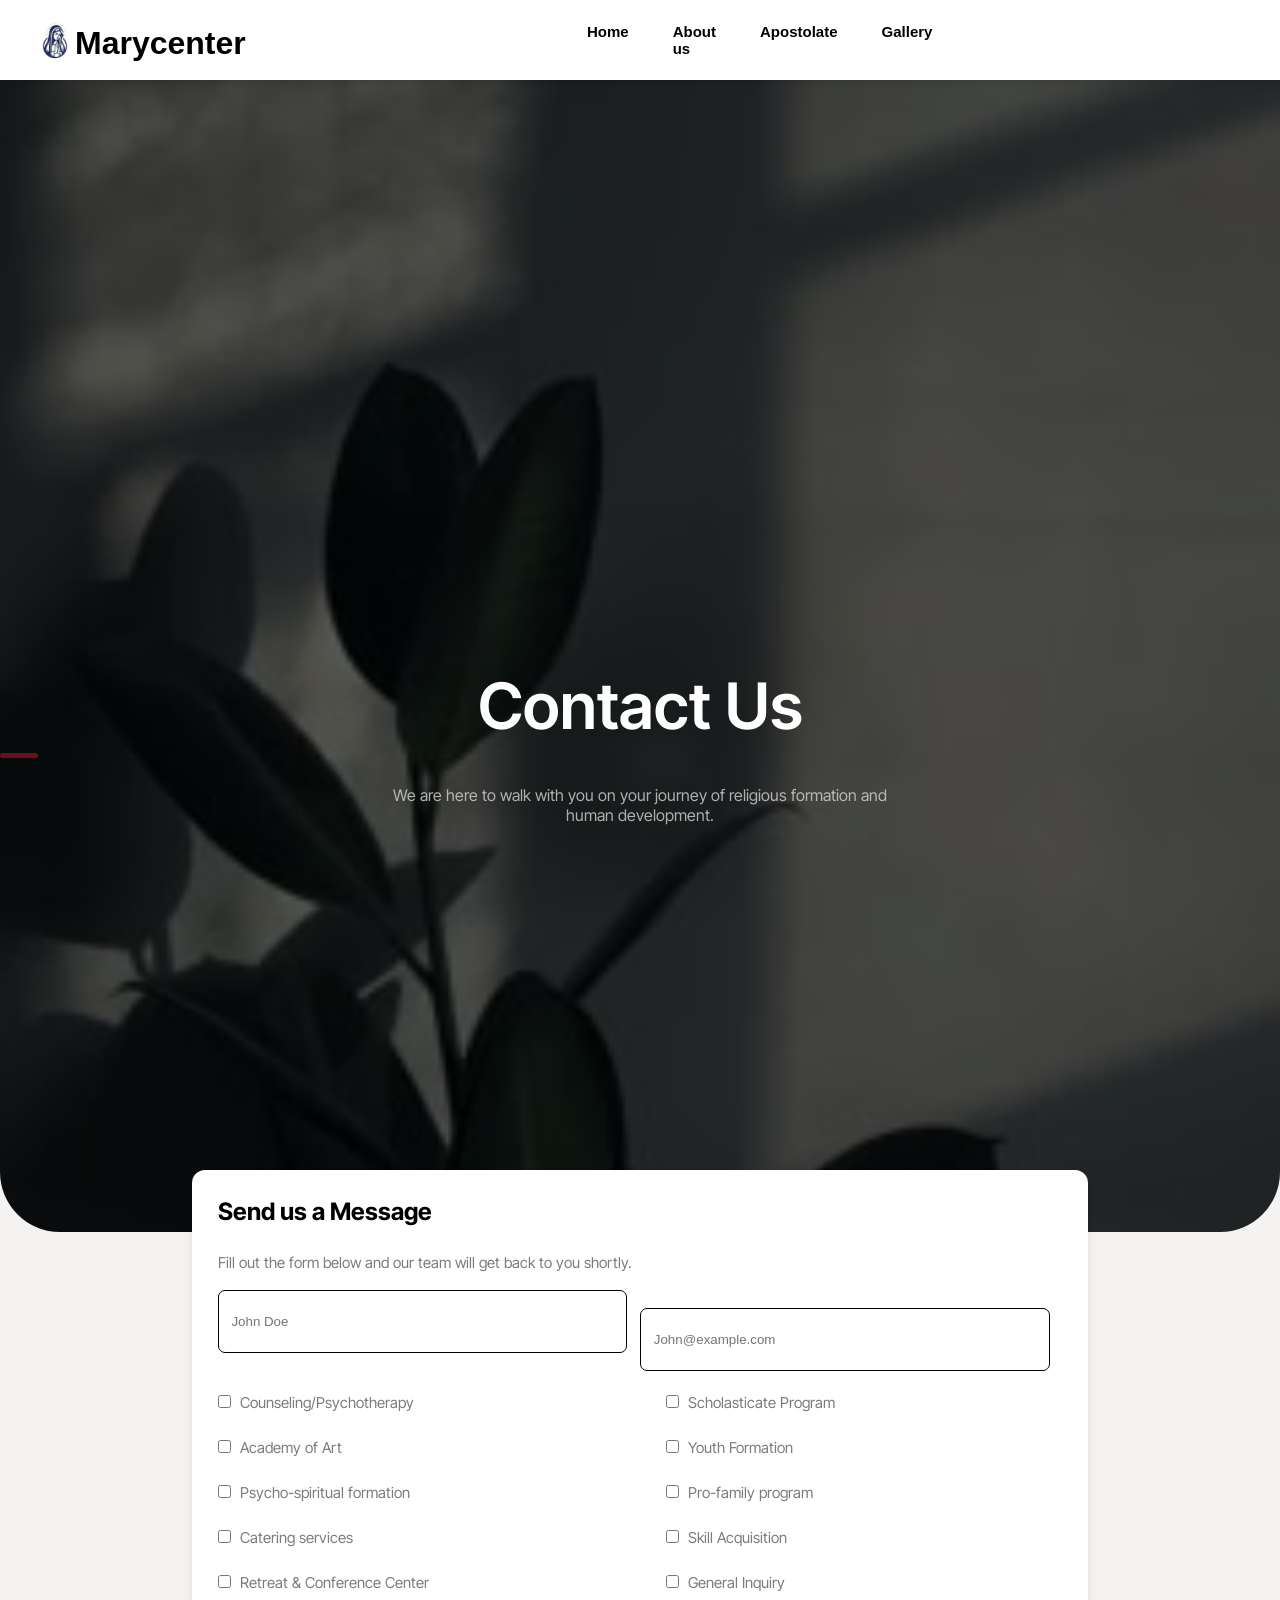
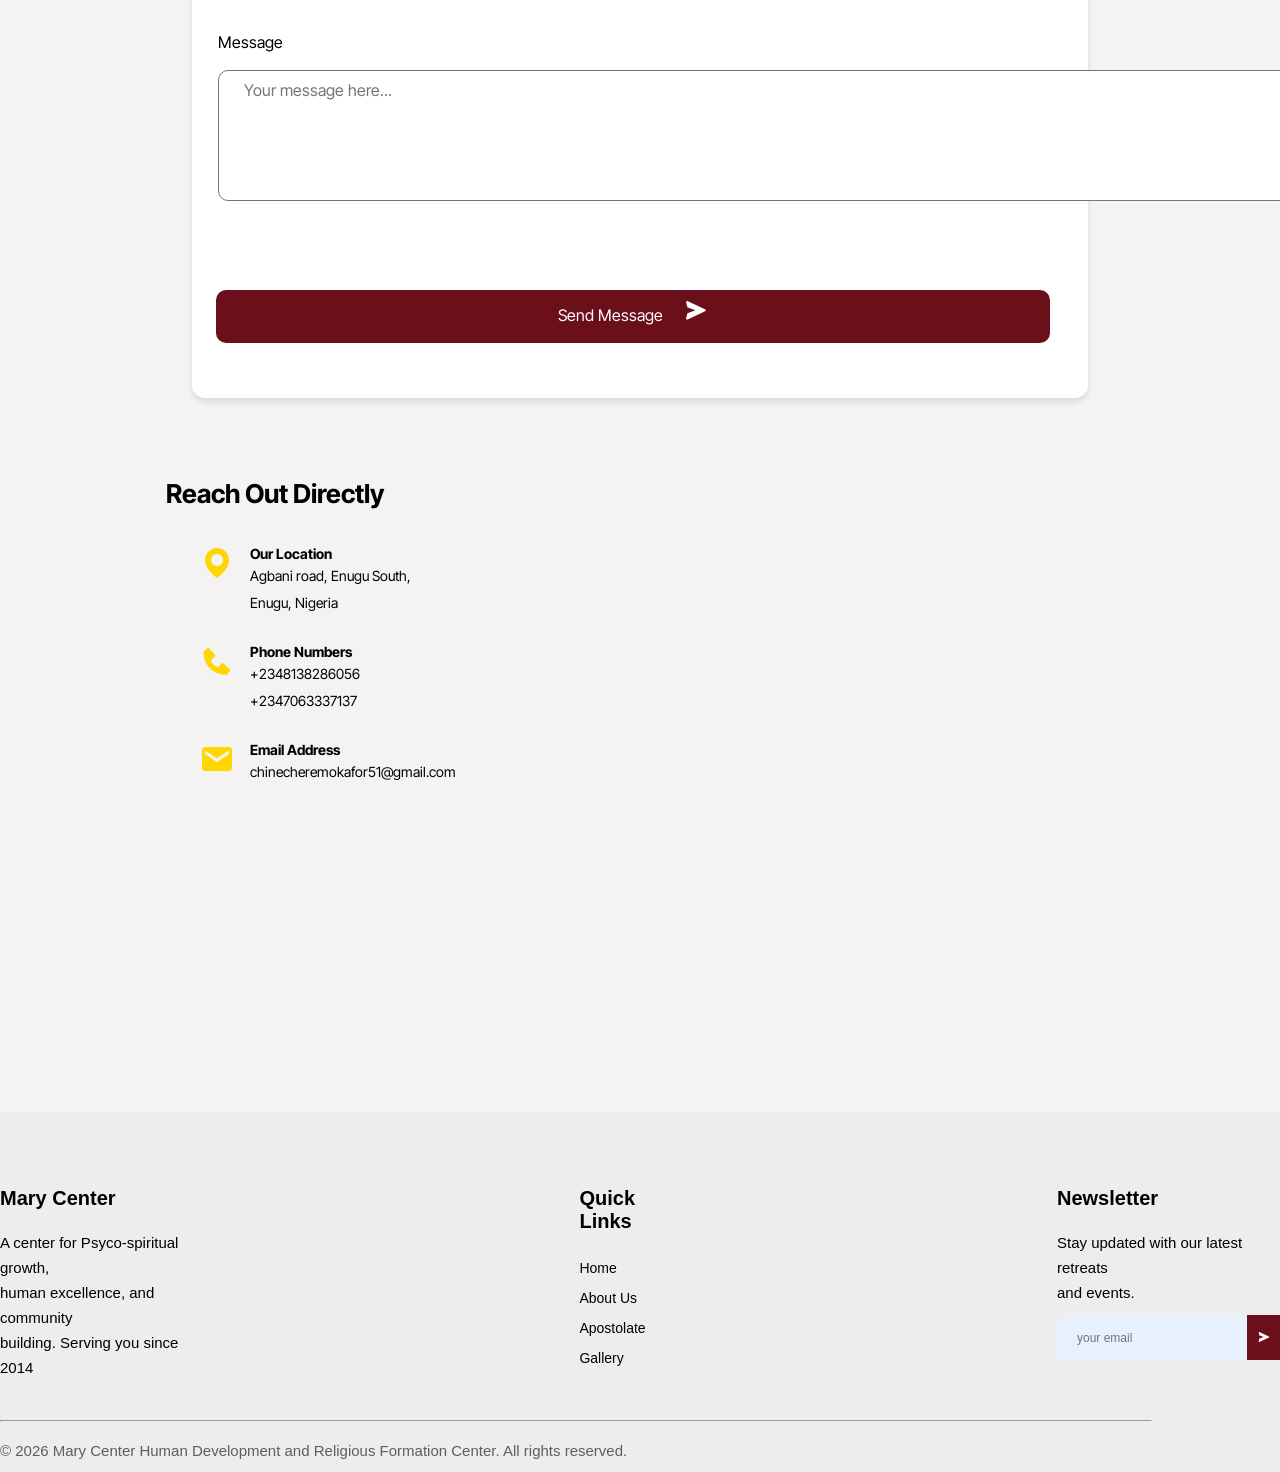
<file: contact-us.html>
<!DOCTYPE html>
<html lang="en">
<head>
    <meta charset="UTF-8">
    <meta name="viewport" content="width=device-width, initial-scale=1.0">
     <link rel="stylesheet" href="style.css">
     <link href='https://unpkg.com/boxicons@2.1.4/css/boxicons.min.css' rel='stylesheet'>
    <link rel="stylesheet" href="https://cdnjs.cloudflare.com/ajax/libs/font-awesome/6.7.2/css/all.min.css">
    <link rel="preconnect" href="https://fonts.googleapis.com">
<link rel="preconnect" href="https://fonts.gstatic.com" crossorigin>
<link href="https://fonts.googleapis.com/css2?family=Inter+Tight:wght@100;200;300;400;500;600;700;800;900&display=swap" rel="stylesheet">
<link rel="apple-touch-icon" sizes="180x180" href="/apple-touch-icon.png">
<link rel="icon" type="image/png" sizes="32x32" href="/favicon-32x32.png">
<link rel="icon" type="image/png" sizes="16x16" href="/favicon-16x16.png">
<link rel="manifest" href="/site.webmanifest">

    <title>Marycenter</title>
</head>
<body id="cont-us-body">
    <header>
      <nav id="nav-head">
        <div class="logo"><h4>Marycenter</h4></div>
           
           

          <ul class="list">
            <a  class="home" href="index.html">Home</a>
            <a  class="home" href="about_us.html">About us</a></li>
             <a  class="home" href="apostolate.html">Apostolate</a>
            <a  class="home" href="gallery.html">Gallery</a>
           
           </ul>

              <a id="contact" class="btn1" href="contact-us.html">Contact Us </a>

             </nav>
    </header>
     <article id="media-head">
           
        <nav id="nav-head">
            <div class="logo">
                <h4>Marycenter</h4>
            </div>
             <div class="hamburger" id="hamburger">
                <span></span>
                <span></span>
                <span></span>
             </div>


            <div class="list">
                <a id="home" class="home" href="index.html">Home</a>
                <a class="home" href="about_us.html">About us</a>
                <a class="home" href="apostolate.html">Apostolate</a>
                <a class="home" href="gallery.html">Gallery</a>

            </div>

            <a class="btn1" href="contact-us.html">Contact Us </a>

        </nav>
    </article>

    <section id="cont-us-1">
      <div></div>
       
             <p class="cont-us-1p">Contact Us</p>
             <hr class="cont-us-1line">
             <p class="cont-us-1p2">We are here to walk with you on your journey   of religious formation and <br>human development.</p>
    
    
    </section>

    <section id="cont-us-2">
           <p class="cont-us-2ph">Send us a Message</p>
           <p class="cont-us-2pb1">Fill out the form below and our team will get back to you shortly.</p>

           <form >
            <input id="cont-us-2input" type="text" placeholder="John Doe" required>
        <button  type="submit" id="cont-us-2btn">Send Message<i class='bx bxs-send bx-sm' style='color:#ffffff' ></i></button></form>
          
           <form > 
            <input id="cont-us-2input1" type="email" placeholder="John@example.com">
           </form>

       <div id="cont-us-2box">
         <div cont-us-2box1>
         <input type="checkbox" name="like"  id="">
        <label class="cont-us-2box2" for="like">Counseling/Psychotherapy</label>
        <br>
        <input type="checkbox" name="like"  id="">
         <label class="cont-us-2box2" for="like">Academy of Art</label>
        <br>
        <input type="checkbox" name="like"  id="">
        <label class="cont-us-2box2" for="like">Psycho-spiritual formation</label>
        <br>
        <input type="checkbox" name="like"  id="">
        <label class="cont-us-2box2" for="like">Catering services</label>
        <br>
        <input type="checkbox" name="like"  id="">
        <label class="cont-us-2box2" for="like">Retreat & Conference Center</label>
        </div>

         <div cont-us-2box2>
         <input type="checkbox" name="like"  id="">
        <label class="cont-us-2box2" for="like">Scholasticate Program</label>
        <br>
        <input type="checkbox" name="like"  id="">
         <label class="cont-us-2box2" for="like">Youth Formation</label>
        <br>
        <input type="checkbox" name="like"  id="">
        <label class="cont-us-2box2" for="like">Pro-family program</label>
        <br>
        <input type="checkbox" name="like"  id="">
        <label class="cont-us-2box2" for="like">Skill Acquisition</label>
        <br>
        <input type="checkbox" name="like"  id="">
        <label class="cont-us-2box2" for="like">General Inquiry</label>
        </div>

       </div>

       <label class="cont-us-2label" for="text">Message</label> <br>
        <textarea name=""rows="6" cols="95" placeholder="Your message here..." id=""></textarea>
         <br>
       
         

       
    </section>

    <section id="cont-us-3">
        <div id="cont-us-31">
            <p class="cont-us-3reach1p">Reach Out Directly</p>
        <article class="cont-us-3reach">
            <div class="cont-us-3reach1">
                <i class='bx bxs-map bx-md' style=" color: gold; height: 6vh ;width:3vw;"></i>
                <p class="cont-us-3reach1ph">Our Location <br><span class="cont-us-3reach1pb">Agbani road, Enugu South, <br>Enugu, Nigeria</span></p>

            </div>
        </article>

        <article class="cont-us-3reach">
            <div class="cont-us-3reach1">
                <i class='bx bxs-phone bx-md' style=" color:gold; height: 6vh ;width:3vw;"></i>
                <p class="cont-us-3reach1ph">Phone Numbers <br><span class="cont-us-3reach1pb">+2348138286056 <br>+2347063337137</span></p>

            </div>
        </article>

        <article class="cont-us-3reach">
            <div class="cont-us-3reach1">
                <i class='bx bxs-envelope bx-md' style=" color: gold; height: 6vh ;width:3vw;"></i>
                <p class="cont-us-3reach1ph">Email Address <br><span class="cont-us-3reach1pb">chinecheremokafor51@gmail.com</span></p>

            </div>
        </article>
    </div>
            <div class="cont-us-3map">
                <iframe src="https://www.google.com/maps/embed?pb=!1m14!1m12!1m3!1d15859.618073746393!2d7.4922416!3d6.40630075!2m3!1f0!2f0!3f0!3m2!1i1024!2i768!4f13.1!5e0!3m2!1sen!2sng!4v1782647856624!5m2!1sen!2sng" width="600" height="450" style="border:0;" allowfullscreen="" loading="lazy" referrerpolicy="strict-origin-when-cross-origin"></iframe>
            </div>
        
    </section>

   <footer>
     <article id="footer">
        <div class="mary-center">
            <span class="marycenter">Mary Center</span>
            <p class="mary-center-p">A center for Psyco-spiritual growth, <br> human excellence, and community <br> building. Serving you since 2014</p>
        </div>

        <div class="mary-center">
            <span class="marycenter">Quick Links</span>
            <p class="marycenter-p">Home <br>
                About Us <br>
                Apostolate <br>
                Gallery
            </p>
        </div>

         <div class="mary-center">
            <span class="marycenter">Newsletter</span>
            <p class="mary-center-p" >Stay updated with our latest retreats <br>
                  and events.
            </p>
            <div class="f-mail">
            <form id="fform" action="signup-form">
                <input class="f-input" type="email" placeholder="your email" required>
                <button type="submit" class="f-btn" ><i class='bx bxs-send'></i></button>
            </form>
             
             
            </div>
           
        </div>
        </article>
        <div class="footer">
        <hr class="f-line">
        <p class="f-p">© 2026 Mary Center Human Development and Religious Formation Center. All rights reserved.</p>
        </div>
    </footer>
    <script src="script.js"></script>
</body>
</html>
</file>
<file: style.css>
* {
    margin: 0;
    padding: 0;
    box-sizing: border-box;
}

header {
    /* color: white; */
    position: fixed;
    top: 0;
    left: 0;
    height: 60px;
    width: 100%;

    z-index: 1000;

}

#nav-head {
    display: flex;
    align-items: center;
    padding-top: 10px;
    padding-bottom: 10px;
    background: white;
    text-decoration: none;
    font-family: Arial, Helvetica, sans-serif;
    box-shadow: 0 4px 6px rgba(0, 0, 0, 0.1);
}

.list {

    font-family: Arial, Helvetica, sans-serif;
    text-decoration: none;
    display: flex;
    display: flex;
    justify-items: center;
    gap: 20px;
    font-weight: bold;
    margin-left: 490px;
    font-size: 15px;


}

a {
    text-decoration: none;
    color: black;


}

a:hover {
    color: white;
    background-color: #6B0F1A;




}

.home {
    border-radius: 5px;
    border: 2px solid transparent;
    padding: 5px 10px;
    color: black;



}

.home:hover {
    background-color: #6B0F1A;
    color: white;
    border: 2px solid transparent;
}


.logo {
    background-image: url(images/rustic-retro-mary-statue-hipster-logo-design-vector-removebg-preview.png);
    background-size: cover;
    background-repeat: no-repeat;
    background-position: center;
    height: 50px;
    width: 60px;
    margin-left: 25px;
}

#home {
    color: red;
}

#gallery {
    color: red;
}

#apo {
    color: red;
}

#about {
    color: red;
}

#contact {
    color: white;

}

h4 {
    color: black;
    margin-left: 50px;
    padding-top: 10px;
    font-size: 2rem;
}

.btn1 {
    font-family: Arial, Helvetica, sans-serif;
    font-size: 17px;
    background-color: #6B0F1A;
    padding: 10px 16px;
    color: white;
    border: none;
    border-radius: 5px;
    margin-left: 340px;
    transition: background 1.10s ease;
}

.btn1:hover {
    background-color: rgb(0, 0, 0);
}

#sect-1 {
    position: relative;
}

.sect1-img {
    width: 100%;
    height: 800px;
    background-image: url(images/altar.jpg);
    background-size: cover;
    background-repeat: no-repeat;
    background-position: center;


}

.sect1-overlay {
    position: absolute;
    top: 0;
    left: 0;
    width: 100%;
    height: 800px;
    background: linear-gradient(to right, #6a0e23, #ffffff00)
}

.sect1-body {
    color: white;
    position: absolute;
    bottom: 300px;
    left: 70px;
    top: 240px;
    animation: movesect1b 2s ease-in-out alternate;
    animation-iteration-count: 2;
    animation-fill-mode: forwards;
}

@keyframes movesect1b {
    from {
        transform: translateX(0)
    }

    to {
        transform: translateX(50px);
    }
}

h3 {
    font-family: "Playfair Display", serif;
    font-size: 48px;
}

h2 {
    font-family: "Playfair Display", serif;
    font-size: 48px;
    color: #d4af37;
    font-style: italic;
    font-weight: light;
}

.sect1-body p {
    font-size: 19px;
    font-family: Arial, Helvetica, sans-serif;
    line-height: 30px;
    font-weight: 450;
    padding-top: 4vh;
    padding-bottom: 4vh;
}

.btn2 {
    font-family: Arial, Helvetica, sans-serif;
    font-size: 17px;
    background-color: #d4af37;
    padding: 16px 32px;
    color: black;
    font-weight: bold;
    border: none;
    border-radius: 5px;
    transition: transform 0.3s ease, background 1.10s ease;
    transform: translateX(5px);


}

.btn2:hover {
    background-color: rgb(0, 0, 0);
    color: white;

}

.sect2-left {
    margin-left: 100px;
    margin-top: 70px;
}

.sect2-left-ph {
    font-size: 32px;
    font-weight: bold;
    color: #6B0F1A;
    padding-bottom: 15px;
}

.sect2-left-line {
    width: 50px;
    height: 4px;
    background-color: gold;
    border-radius: 20px;
    border: none;
    margin-bottom: 40px;
    margin-left: 250px;
    animation: moveLine 3s linear infinite alternate;
}

@keyframes moveLine {
    from {
        transform: translateX(0);
    }

    to {
        transform: translateX(60px);
    }
}

.sect2-left-pb {
    justify-content: start;
    padding-right: 7vw;
    font-family: Arial, Helvetica, sans-serif;
    line-height: 30px;

}

.sect2-right {
    background-image: url(images/class.jpg);
    background-size: cover;
    background-repeat: no-repeat;
    background-position: center;
    width: 120vw;
    height: 380px;
    margin-top: 70px;
    margin-right: 7vw;
}

#sect2 {
    display: flex;
    justify-content: space-evenly;
}

#sect3 {
    width: 100%;
    height: 500px;
    padding-top: 100px;
    background-color: #f9fafb;
    border-top: 20px solid rgba(255, 211, 211, 0.066);
}

.sect3-ph {
    font-size: 45px;
    font-weight: bolder;
    color: #6B0F1A;
    padding-bottom: 10px;
    text-align: center;
    letter-spacing: 0.5px;
}

.sect3-pb {
    display: block;
    text-align: justify;
    word-spacing: 6px;
    font-family: Arial, Helvetica, sans-serif;
    line-height: 40px;
    text-align: center;

}

.sect3 {
    margin-top: 50px;
    display: flex;
    gap: 40px;
    justify-content: space-evenly;

}

.sect3-1 {
    width: 400px;
    height: 200px;
    background-color: white;
    padding-left: 30px;
    padding-top: 30px;
    box-shadow: 0px 0px 9px rgba(0, 0, 0, 0.55);
    border-radius: 10px;
    border-top: 5px solid gold;
    font-family: Arial, Helvetica, sans-serif;
    animation: moveRight 3s linear infinite alternate;
}

@keyframes moveRight {
    from {
        transform: translateX(0);
    }

    to {
        transform: translateX(20px);
    }
}

.bx {
    color: #6B0F1A;
    margin-bottom: 10px;
    margin-left: 20px;
}

.sect3-1ph {
    font-size: 20px;
    font-weight: bold;
    color: #6B0F1A;

}

.sect3-1pb {
    font-size: 15px;
    font-weight: lighter;
    color: black;
    font-family: Arial, Helvetica, sans-serif;
    line-height: 20px;
}

#sect4 {
    width: 100%;
    height: 500px;
    padding-top: 10;
    background-color: #e5e3e3;
    border-top: 80px solid rgba(249, 215, 215, 0.214);
}

.sect4-ph {
    font-size: 45px;
    font-weight: bolder;
    color: black;
    padding-top: 50px;
    padding-bottom: 10px;
    text-align: center;
    letter-spacing: 0.5px;
}

.sect4-line {
    width: 50px;
    height: 4px;
    background-color: gold;
    border-radius: 20px;
    border: none;
    margin-bottom: 40px;
    margin-left: 760px;
    animation: moveLine 3s linear infinite alternate;
}

@keyframes moveLine {
    from {
        transform: translateX(0);
    }

    to {
        transform: translateX(60px);
    }
}

.sect4 {
    display: flex;
    justify-content: space-evenly;
}

.sect4-1 {
    text-align: center;
}

.sect4-1ph {
    font-size: 20px;
    font-weight: bold;
    font-family: Arial, Helvetica, sans-serif;

}

.sect4-1pb {
    font-size: 15px;
    font-weight: lighter;
    color: black;
    font-family: Arial, Helvetica, sans-serif;
    line-height: 20px;

}

#bx {
    color: #6B0F1A;
    margin-bottom: 30px;
    margin-left: 20px;
    border-radius: 50px;
    background-color: #f2bac1;
    padding: 10px 10px;
}

#sect4-1 {
    animation: moveup 3s linear infinite alternate;

}

@keyframes moveup {
    from {
        transform: translateY(0);
    }

    to {
        transform: translateY(40px);
    }
}

#sect4-2 {
    animation: moveup 5s linear infinite alternate;

}

@keyframes moveup {
    from {
        transform: translateY(0);
    }

    to {
        transform: translateY(50px);
    }
}

#sect4-3 {
    animation: moveup 7s linear infinite alternate;

}

@keyframes moveup {
    from {
        transform: translateY(0);
    }

    to {
        transform: translateY(60px);
    }
}

#sect5 {
    padding-top: 100px;
    background-color: #f9fafb;

}

.sect5-img {
    display: flex;
    gap: 20px;
    margin-top: 40px;
    margin-left: 160px;


}


.sect5-img2 {
    display: flex;
    flex-direction: column;
    gap: 20px;



}

.sect5-img1 img {
    width: 25vw;
    height: 83vh;
    border-radius: 10px;
}

.sect5-img2-i {
    width: 25vw;
    height: 45vh;
}

.sect5-img2ii {
    width: 25vw;
    height: 35vh;
    border-radius: 10px;
}

.sect5-img4 img {
    width: 25vw;
    height: 83vh;
    border-radius: 10px;
}

.sect5-ph {
    color: #6a0e23;
    font-size: 40px;
    font-weight: bold;
    text-align: center;
}

.sect5-pb {
    font-family: "Inter Tight", sans-serif;
    font-size: 15px;
    color: black;
    font-weight: light;
    text-align: center;
    margin-top: 10px;
}

#sect6 {
    text-align: center;
    justify-items: center;
    padding-top: 50px;
    padding-bottom: 40px;
    background-color: #f9fafb;

}

#sect6 p {
    font-family: "Inter Tight", sans-serif;
    font-weight: bold;
    font-size: 30px;
    padding-bottom: 30px;
}

.sect6-img {
    width: 37vw;
    height: 93vh;
    box-shadow: 1px 1px 6px rgb(0, 0, 0);
    border-radius: 10px;
    justify-items: center;
    background-color: white;
    /* margin-left: 520px; */

}

.sect6-img img {
    width: 33vw;
    height: 85vh;
    border-radius: 20px;
    margin-top: 28px;
    box-shadow: 1px 1px 6px rgb(0, 0, 0);
}

#sect7 {
    text-align: center;
    justify-items: center;
    background-color: #f9fafb;
    padding-top: 70px;
    padding-bottom: 50px;
}

.sect7-ph {
    color: #6a0e23;
    font-size: 40px;
    font-weight: bold;
}

.sect7-pb {
    font-style: italic;
    padding-top: 50px;
    font-size: 20px;
    color: rgb(0, 0, 102);
}

.sect7-line {
    width: 87px;
    height: 6px;
    background-color: #6a0e23;
    margin-top: 20px;
    margin-bottom: 20px;
}

.sect7-pf1 {
    font-family: "Inter Tight", sans-serif;
    font-weight: bold;
    color: #6a0e23;
    font-size: 18px;
    padding-bottom: 10px;
}

.sect7-pf2 {
    font-family: "Inter Tight", sans-serif;
    font-weight: light;
    color: #6a0e23;
    font-size: 17px;


}

#sect8 {
    justify-items: center;
    background-color: #f9fafb;
    padding-bottom: 80px;

}

.sect8 {
    width: 600px;
    height: 250px;
    background-color: #8d0303;
    border-radius: 10px;
    text-align: center;
    align-content: center;

}

.sect8-ad {
    color: white;
    font-family: Arial, Helvetica, sans-serif;
    font-size: 20px;
    font-weight: bold;
    padding-top: 10px;
}

.sect8-actno {
    color: yellow;
    font-family: Arial, Helvetica, sans-serif;
    font-size: 40px;
    font-weight: bold;
    padding-top: 20px;
}

.sect8-bank {
    color: white;
    font-family: Arial, Helvetica, sans-serif;
    font-size: 20px;
    font-weight: light;
    padding-top: 10px;
    padding-bottom: 15px;
}

.sect8-actname {
    color: white;
    font-family: Arial, Helvetica, sans-serif;
    font-size: 20px;
    font-weight: light;
}

#footer {
    display: flex;
    justify-content: center;
    padding-top: 25px;
    gap: 380px;
}

.marycenter {
    color: black;
    font-family: Arial, Helvetica, sans-serif;
    font-size: 20px;
    font-weight: bold;
    margin-bottom: 30px;
}

.mary-center-p {
    line-height: 25px;
    padding-top: 20px;
    padding-bottom: 10px;
    font-size: 15px;
    font-family: Arial, Helvetica, sans-serif;
    font-size: 15px;
    font-weight: light;

}

.marycenter-p {
    line-height: 30px;
    padding-top: 20px;
    font-family: Arial, Helvetica, sans-serif;
    font-size: 14px;
    font-weight: light;
}

.mary-center form {
    display: flex;


}

.mary-center button {
    background-color: #6B0F1A;
    color: white;
    cursor: pointer;
    transition: transform 1s ease-in-out, background 1.10s ease;
    border: none;
    margin-bottom: 3vh;
    /* transform: translateX(5px); */

}

.mary-center button:hover {
    transform: translateX(1.1);
    color: white;
    background-color: black;
}

.mary-center button i {
    color: white;
    margin: 5px 10px;
}

.f-input {
    background-color: #e8f0fe;
    font-size: 12px;
    border: none;
    padding: 2px 20px;
}


.f-p {
    color: rgb(94, 94, 94);
    font-family: Arial, Helvetica, sans-serif;
    font-size: 15px;
    margin-bottom: 40px;
}

.f-line {
    margin-top: 30px;
    margin-bottom: 20px;
    width: 90vw;
}

.footer {
    justify-items: center;
}

#fform {
    height: 5vh;
}
footer .bx bxs-send{
    margin-top: 1vh;
}
.f-btn {
    height: 5vh;
}

footer {
    padding-top: 50px;
    height: 360px;
    background-color: #efedec;
}

#about-sect-1 {
    background-color: oklab(95.21300000000001% 0 -0.00011);

}



.about-img {
    width: 100%;
    height: 800px;
    background-image:linear-gradient(rgba(0, 0, 0, 0.441), rgba(0, 0, 0, 0.441)), url(images/clergywomen.jpg);
    background-size: cover;
    background-repeat: no-repeat;
    background-position: center;
    border-bottom-right-radius: 150px;
    border-bottom-left-radius: 150px;
}

.about-sect1-body {

    text-align: center;
    color: white;
    position: absolute;
    bottom: 300px;
    left: 20vw;
    top: 270px;
    animation: moveaposect1b 2s ease-in-out alternate;
    animation-iteration-count: 2;
    animation-fill-mode: forwards;
}

.about-sect1-bodyph {
    font-family: Arial, Helvetica, sans-serif;
    font-size: 3rem;
    margin-bottom: 1vh;
}

.about-sect1-bodypb {
    font-family: Arial, Helvetica, sans-serif;
    font-size: 20px;
    padding-bottom: 2vh;
    justify-content: start;
    margin-right: 3vw;
}

.btn-about1 {
    font-family: Arial, Helvetica, sans-serif;
    font-size: 17px;
    background-color: #d4af37;
    padding: 16px 32px;
    color: black;
    font-weight: bold;
    border: none;
    border-radius: 5px;
    transition: transform 0.3s ease, background 1.10s ease;
    transform: translateX(5px);
}

.btn-about1:hover {
    background-color: rgb(0, 0, 0);
    color: white;

}

#about-sect2 {
    display: flex;
    /* justify-content: space-between; */
    gap: 40px;
    padding-left: 100px;
    padding-right: 60px;
    width: 100%;
    margin-bottom: 20vh;
}

.about-sect2-left {
    padding-top: 80px;
    /* margin-left: 50px; */
}

h6 {
    background-color: #fcbfcd6f;
    display: inline;
    padding: 6px 12px;
    border-radius: 40px;
    font-family: Arial, Helvetica, sans-serif;
    font-weight: bold;

}

.about-sect2-left-ph {
    font-family: Arial, Helvetica, sans-serif;
    padding-top: 30px;
    padding-bottom: 20px;
    font-size: 45px;
    font-weight: bold;
}

.about-sect2-left-pb {
    justify-content: start;
    margin-right: 3vw;
    font-family: Arial, Helvetica, sans-serif;
    color: rgb(121, 120, 120);
    /* background-color: red; */
    line-height: 25px;
    font-size: 15px;
    font-weight: light;
}

.about-sect2-left-line {
    width: 100px;
    height: 4px;
    background-color: #6a0e23;
    border: none;
    margin-bottom: 40px;
    margin-left: px;

}

.about-sect2-right img {


    height: 70vh;
    width: 80vh;
    margin-top: 35vh;
    transition: transform 1s ease;

}

.about-sect2-right img:hover {
    transform: scale(1.1);
}

#about-sect3 {
    height: 90vh;
    padding-left: 100px;
    padding-top: 100px;
    background-color: rgba(236, 236, 236, 0.26);
}

.about-sect3h1 {
    font-family: system-ui;
    font-size: 12px;
    font-weight: bolder;
    color: #6a0e23;
    padding-bottom: 20px;
}

.about-sect3h2 {
    font-family: 'Times New Roman';
    font-weight: lighter;
    font-size: 40px;
    color: #6a0e23;
    padding-bottom: 30px;
}

.about-sect3b1 {
    justify-content: start;
    margin-right: 10vw;
    font-size: 17px;
    font-family: "Inter Tight", sans-serif;
    line-height: 4vh;
    margin-bottom: 1vh;
}

.about-sect3b2 {
    justify-content: start;
    padding-right: 10vw;
    font-size: 17px;
    font-family: "Inter Tight", sans-serif;
    line-height: 4vh;
}

.about-sect3f {
    margin-top: 40px;

}

.about-sect3f-line {
    display: inline-block;
    width: 60px;
    height: 2px;
    background-color: #6a0e23;
    margin-bottom: 5px;
    margin-right: 10px;
}

.about-sect3fp {
    font-style: italic;
    font-size: 20px;
    color: #6a0e23;
    padding-bottom: 40px;

}

#about-sect4 {
    background-color: #ec5b130d;
    width: 100%;
    height: 650px;
}

.about-sect4-ph1 {
    text-align: center;
    font-family: system-ui, -apple-system, BlinkMacSystemFont, 'Segoe UI', Roboto, Oxygen, Ubuntu, Cantarell, 'Open Sans', 'Helvetica Neue', sans-serif;
    font-weight: bolder;
    font-size: 2rem;
    padding-top: 70px;
}

.about-sect4-ph2 {
    text-align: center;
    font-family: Arial, Helvetica, sans-serif;
    font-size: 20px;
    margin-top: 30px;
    color: black;
}

.about-sect4 {
    display: flex;
    justify-content: space-around;
    margin-right: 70px;
    margin-left: 70px;
}

.about-sect4-1 {
    width: 30%;
    height: 350px;
    background-color: #ec5b130d;
    text-align: center;
    padding-top: 50px;
    margin-top: 40px;
    border-radius: 10px;


    transition: transform 3s ease-out;
}

.about-sect4-1:hover {
    transform: scale(1.1);
    box-shadow: 4px 4px 10px rgba(0, 0, 0, 0.074);
}
.about-sect4-1ph{
     font-family: "Inter Tight", sans-serif;
    font-weight: bold;
    font-size: 1rem;
}
.about-sect4-1pb{
    font-family: "Inter Tight", sans-serif;
    font-size: 15px;
    font-weight: light;
}

#about-bx-star {
    color: orange;
    margin-right: 3vw;
}

#about-bx-user {
    color: rgb(132, 1, 132);
    margin-left: 42%;
}
.sect4-pb{
    font-size: 15px;
}
#about-sect5 {
    display: flex;
    /* justify-content: space-around; */
    gap: 3vw;
    padding-top: 70px;
    margin-left: 5vw;

}

#about-sect5 img {

    width: 35vw;
    height: 75vh;
    border-radius: 30px;
    margin-left: 5vw;
}

.about-sect5-p {
    align-content: center;
    margin-left: 4vw;
    margin-right: 1vw;
}

.about-sect5-ph {
    font-family: "Inter Tight", sans-serif;
    font-weight: 750;
    font-size: 40px;
    margin-bottom: 20px;
}

.about-sect5-pb1 {
    justify-content: start;
    font-style: italic;
    font-family: "Inter Tight", sans-serif;
    color: #475569;
    font-size: 16px;
    margin-right: 9vw;
    line-height: 4vh;
}

.about-sect5-pb2 {
    justify-content: start;
    font-family: "Inter Tight", sans-serif;
    color: #475569;
    font-size: 16px;
    margin-right: 8vw;
    line-height: 4vh;
}

#about-sect6 {
    justify-items: center;
    margin-top: 30px;
    margin-bottom: 30px;
}

.about-sect6-1 {
    background-color: #fff6f7;
    width: 82%;
    height: 70px;
    margin-top: 100px;
    margin-bottom: 50px;
}

.about-sect6-1 p {
    text-align: center;
    padding-top: 20px;
    font-family: Arial, Helvetica, sans-serif;
    font-weight: bold;
    font-size: 2rem;
}
#about-sect6-imgi img {

    width: 250px;
    height: 250px;
    border-radius: 10px;
    animation: movein 1s linear infinite alternate-reverse;
}
.about-sect6-imgi img {

    width: 250px;
    height: 250px;
    border-radius: 10px;
    animation: movein 1s linear infinite alternate-reverse;
}

@keyframes movein {
    from {
        transform: scale(1);
    }

    to {
        transform: scale(1.02);
    }
}

.imgi-b {
    color: #6a0e23;
    font-size: 14px;
    font-weight: bold;
    font-family: Arial, Helvetica, sans-serif;
    text-align: center;
    padding-top: 5px;
}

.imgi-h {
    color: black;
    font-family: Arial, Helvetica, sans-serif;
    text-align: center;
    font-size: 16px;
    /* padding-top: 10px; */
}

.about-sect6-2i {
    display: flex;
    justify-content: center;
    gap: 30px;
    margin-bottom: 3vh;
}

.about-sect6-2ii {
    display: flex;
    justify-content: center;
    gap: 30px;
    margin-bottom: 3vh;
}

.about-sect6-imgi {
    background-color: white;
    width: 390px;
    height: 400px;
    text-align: center;
    padding-top: 30px;

    box-shadow: 0px 4px 5px rgba(0, 0, 0, 0.147);
    transition: transform 1.5s ease;
}
#about-sect6-imgi {
    background-color: white;
    width: 390px;
    height: 400px;
    text-align: center;
    padding-top: 30px;

    box-shadow: 0px 4px 5px rgba(0, 0, 0, 0.147);
    transition: transform 1.5s ease;
}

.about-sect6-imgi:hover {
    transform: scale(1.05);
    box-shadow: 0px 4px 5px rgba(0, 0, 0, 0.315);
}

#about-sect7 {
    width: 70vw;
    height: 50vh;
    background-color: #8b2c2c;
    padding-top: 30px;
    margin-bottom: 20vh;
    margin-top: 150px;
    margin-left: 15%;
    border-radius: 20px;
}

#about-sect7 p {
    text-align: center;
}

.about-sect7-ph {
    font-family: "Inter Tight", sans-serif;
    color: white;
    font-size: 2rem;
    font-weight: bolder;
}

.about-sect7-pb {
    font-family: "Inter Tight", sans-serif;
    font-size: 16px;
    line-height: 20px;
    color: rgb(239, 238, 238);
    margin-top: 20px;
}

.about-sect7-btn {
    display: flex;
    gap: 15px;
    justify-content: center;
    margin-top: 70px;
}

.about-sect7-btn3 {
    font-family: Arial, Helvetica, sans-serif;
    font-size: 17px;
    background-color: #d4af37;
    padding: 16px 32px;
    color: black;
    font-weight: bold;
    border: none;
    border-radius: 5px;
    transition: transform 0.3s ease, background 1.10s ease;
    transform: translateX(5px);

    /* z-index: 200; */

}

.about-sect7-btn3:hover {
    background-color: rgb(0, 0, 0);
    color: white;

}

.about-sect7-btn4 {
    font-family: Arial, Helvetica, sans-serif;
    font-size: 17px;
    background-color: #c462785b;
    padding: 16px 32px;
    color: white;
    font-weight: bold;
    border: 1px solid white;
    border-radius: 5px;
    transition: transform 0.3s ease, background 1.10s ease;
    transform: translateX(5px);

    /* z-index: 200; */

}

.about-sect7-btn4:hover {
    background-color: rgb(0, 0, 0);
    color: white;

}


.apo-img {
    width: 100%;
    height: 800px;
    background-image:linear-gradient(rgba(0, 0, 0, 0.300),rgba(0, 0, 0, 0.300)), url(images/church.jpg);
    background-size: cover;
    background-repeat: no-repeat;
    background-position: center;
    border-bottom-right-radius: 60px;
    border-bottom-left-radius: 60px;
    position: relative;
}



.apo-sect1-body {
    text-align: center;
    color: white;
    position: absolute;
    bottom: 300px;
    left: 30vw;
    top: 350px;
    animation: moveaposect1b 2s ease-in-out alternate;
    animation-iteration-count: 2;
    animation-fill-mode: forwards;
}

@keyframes moveaposect1b {
    from {
        transform: translateY(0)
    }

    to {
        transform: translateY(50px);
    }
}

.apo-sect1-bodyph {
    font-family: Arial, Helvetica, sans-serif;
    font-size: 3rem;
}

.apo-sect1-bodypb {
    font-family: Arial, Helvetica, sans-serif;
    font-size: 20px;
    padding-bottom: 20px;
}

.btn-apo1 {
    font-family: Arial, Helvetica, sans-serif;
    font-size: 17px;
    background-color: #d4af37;
    padding: 16px 32px;
    color: black;
    font-weight: bold;
    border: none;
    border-radius: 5px;
    transition: transform 1.5s ease, background 1.10s ease;
    transform: translateX(5px);
}

.btn-apo1:hover {
    background-color: rgb(0, 0, 0);
    color: white;

}

#apo-sect2 {
    text-align: center;
    margin-top: 80px;
    animation: moveaposect2 1s ease-in-out alternate;
    animation-iteration-count: 2;
    animation-fill-mode: forwards;

}

@keyframes moveaposect2 {
    from {
        transform: translateY(0)
    }

    to {
        transform: translateY(25px);
    }
}

.apo-sect2hd {
    font-family: "Inter Tight", sans-serif;
    font-weight: bold;
    font-size: 4rem;
    margin-bottom: 50px;
}

#apo-sect2 p {
    font-size: 15px;
    font-weight: bold;
    margin-top: 10px;
    margin-bottom: 70px;
    font-family: "Inter Tight", sans-serif;
    color: #7c7c7c;
}

#apo-sect3 {
    justify-items: center;
}

.apo-sect3-1 {
    display: grid;
    justify-content: center;
    grid-template-columns: 1fr 1fr 1fr;
    gap: 30px;
}


.apo-sect3-imgi {

    width: 380px;
    height: 440px;
    border-radius: 10px;
    background-color: white;
    box-shadow: 0px 4px 20px rgba(0, 0, 0, 0.181);

    transition: transform 1.5s ease;
}

.apo-sect3-imgi:hover {
    transform: scale(1.05);
}

#apo-sect3-1i {
    animation: moveaposect31i 0.5s ease-in-out alternate;
    animation-iteration-count: 2;
}

@keyframes moveaposect31i {
    from {
        transform: translateY(0)
    }

    to {
        transform: translateY(20px);
    }
}

#apo-sect3-1ii {
    animation: moveaposect31i 1s ease-in-out alternate;
    animation-iteration-count: 2;

}

@keyframes moveaposect31ii {
    from {
        transform: translateY(3px)
    }

    to {
        transform: translateY(20px);
    }
}

#apo-sect3-1iii {
    animation: moveaposect31iii 1s ease-in-out alternate;
    animation-iteration-count: 2;


}

@keyframes moveaposect31iii {
    from {
        transform: translateY(0px)
    }

    to {
        transform: translateY(30px);
    }
}

.apo-sect3-imgi img {

    width: 380px;
    height: 200px;
    border-top-left-radius: 10px;
    border-top-right-radius: 10px;
    /* margin-bottom: 100px; */

}

#apos3-icon {
    margin-left: 30px;
    margin-top: 10px;
    background-color: #6b0f1a1a;
    color: #6B0F1A;
    padding: 12px;
    border-radius: 30px;
    transition: transform 1s ease;
}

#apos3-icon:hover {
    transform: scale(1.1);
    color: #6B0F1A;
    background-color: #ffdddd;
}

#apos3-fa {
    margin-left: 30px;
    margin-top: 12px;
    margin-bottom: 10px;
    background-color: #6b0f1a1a;
    color: #6B0F1A;
    padding: 24px 16px;
    border-radius: 70px;
    transition: transform 1s ease;
}

#apos3-fa:hover {
    transform: scale(1.1);
    color: #6B0F1A;
    background-color: #ffdddd;
}

.apo-sect3-imgi-h {
    color: black;
    font-weight: bold;
    font-family: "Inter Tight", sans-serif;
    font-size: 18px;
    padding-top: 5px;
    margin-left: 30px;
}

.apo-sect3-imgi-b {
    color: lab(35.6337-1.58697-10.8425);
    font-size: 14px;
    font-weight: light;
    font-family: "Inter Tight", sans-serif;
    margin-top: 20px;
    padding-bottom: 10px;
    margin-left: 30px;
    justify-content: center;
    line-height: 20px;
}

#aposct3-imgib2 {
    margin-bottom: 30px;
}



.apo-sect3-imgi a {
    color: #6b0f1a;
    background-color: transparent;
    border: none;
    margin-left: 30px;
    margin-top: 10px;
    font-weight: bold;
    cursor: pointer;
    display: block;
    font-family: "Inter Tight", sans-serif;

}

.apo-sect3-imgi a:hover {
    color: white;
    background-color: #6a0e23;
    /* padding-right: 280px; */
    border: none;
}

#apos3-a {
    margin-top: 27px;
}

#apo-sect4 {
    background-color: #ec5b130d;
    margin-top: 100px;
    border-bottom: 5vh solid #f9f7f2;
    padding-top: 100px;
    justify-items: center;
    text-align: center;
    padding-bottom: 10vh;
}

.aposect4-ph {
    font-family: "Inter Tight", sans-serif;
    font-size: 36px;
    font-weight: bold;
    margin-bottom: 18px;
}

.aposect4-line {
    width: 4vw;
    height: 0.5vh;
    border-radius: 20px;
    border: none;
    background-color: #6B0F1A;
    margin-bottom: 20px;
    animation: moveaposect4Line 1s linear infinite alternate;
}

@keyframes moveaposect4Line {
    from {
        transform: translateX(-10px);
    }

    to {
        transform: translateX(20px);

    }
}

.aposect4-pb {
    font-size: 16px;
    font-weight: light;
    color: lab(35.6337-1.58697-10.8425);
    margin-bottom: 10%;
}

.apo-sect4-card {
    width: 40%;
    height: 55%;
    background-color: #6B0F1A;
    align-content: center;
    border-radius: 20px;
    box-shadow: 0px 4px 20px rgba(0, 0, 0, 0.308);
    padding-bottom: 2%;
    animation: moveaposect4card 2s ease-in-out alternate;
    animation-iteration-count: 2;
    animation-fill-mode: forwards;

}

@keyframes moveaposect4card {
    from {
        transform: translateX(0)
    }

    to {
        transform: translateX(400px);
    }
}

.apo-sect4-card i {
    color: white;
    margin-top: 5%;
    margin-right: 5%;
 
}

.aposect4-cardph {
    font-family: "Inter Tight", sans-serif;
    font-size: 4rem;
    font-weight: bold;
    margin-bottom: 1%;
    color: white;
}

.aposect4-cardpb {
    font-family: "Inter Tight", sans-serif;
    font-size: 15px;
    font-weight: light;
    color: lab(92.7% 0 -0.01);
    margin-bottom: 2%;
}

.apo-sect4-card button {
    font-family: "Inter Tight", sans-serif;
    font-size: 14px;
    width: 20vw;
    height: 5vh;
    color: #6B0F1A;
    background-color: white;
    cursor: pointer;
    border: none;
    border-radius: 12px;
    transition: transform 0.3s ease-in-out, background 1.10s ease;
    transform: translateX(5px);
}

.apo-sect4-card button:hover {
    transform: translateX(1.1);
    color: white;
    background-color: black;
}

#gal-1 {
    background-color: lab(92.7% 0 -0.01);
    ;
    text-align: center;
    width: 100%;
    height: 100vh;
    position: relative;
}

#gal-1 img {
    background-image:linear-gradient(to right, rgba(0, 0, 0, 0.886),rgba(0, 0, 0, 0.886)), url(imageg/gallery.jpg);
    width: 100%;
    height: 100vh;
      background-repeat: no-repeat;
    background-size: cover;
    background-size:cover;
    background-position: center;
    object-fit: cover;
    border-bottom-left-radius: 93px;
    border-bottom-right-radius: 93px;

}

.gal-1-ph p {
    color: lab(83.2664 8.65132 106.895);
    background-color: lab(83.21% 5.73 84.54 / 0.244);
    padding: 16px 16px;
    font-family: "Inter Tight", sans-serif;
    border-radius: 40px;
    position: absolute;
    bottom: 60%;
    left: 45vw;
    animation: movegal-1 2s ease-in-out alternate;
    animation-iteration-count: 2;
    animation-fill-mode: forwards;

}

@keyframes movegal-1 {
    from {
        transform: translateY(0px)
    }

    to {
        transform: translateY(30px);
    }
}

.gal-1-ph2 {
    color: white;
    font-family: "Inter Tight", sans-serif;
    font-weight: bold;
    font-size: 3rem;
    position: absolute;
    bottom: 50%;
    left: 33vw;
    animation: movegal-1ph 2s ease-in-out alternate;
    animation-iteration-count: 2;
    animation-fill-mode: forwards;
}

@keyframes movegal-1ph {
    from {
        transform: translateX(0px)
    }

    to {
        transform: translateX(30px);
    }
}

.gal-1-pb {
    font-family: "Inter Tight", sans-serif;
    font-weight: light;
    font-size: 19px;
    color: lab(91.6229 -0.159115 -2.26791);
    position: absolute;
    bottom: 40%;
    left: 26vw;
    animation: movegal-1pb 1s ease-in-out alternate;
    animation-iteration-count: 2;
    animation-fill-mode: forwards;
}

@keyframes movegal-1pb {
    from {
        transform: translateY(0px)
    }

    to {
        transform: translateY(20px);
    }
}

#gal-2 {
    justify-items: center;
}

.gal-2i {
    width: 90vw;
    height: 15vh;
    background-color: #f4f4f4;
    margin-top: 5vh;
    margin-bottom: 3vh;
    text-align: center;
    padding-top: 5vh;
    gap: 30px;
}


.gal-2i button {
    padding: 12px 22px;
    background-color: lab(91.6229 -0.151915 -2.26791);
    color: lab(35.6337 -1.58697 -10.8425);
    font-family: "Inter Tight", sans-serif;
    border-radius: 20px;
    border: none;
    margin-right: 10px;
    transition: transform 0.5s ease-in-out;

}


.gal-2i button:hover {
    transform: scale(1.1);
    color: lab(35.6337 -1.58697 -10.8425);
    background-color: lab(79.44% -0.34 -0.13);
}

#gal2ibtn {
    transition: transform 1s ease-in-out;
}

#gal2ibtn:hover {
    transform: scale(0.1);
    color: lab(35.6337 -1.58697 -10.8425);
    background-color: lab(79.44% -0.34 -0.13);
}

#gal-3 {

    text-align: center;
}

.gal-3img1 {
    display: flex;
    margin-bottom: 4vh;
    margin-left: 6vw;
    margin-right: 6vw;
    gap: 2vw;
}

.gal-3img1 img {
    width: 425px;
    height: 300px;
    object-fit: cover;
    border-radius: 12px;
    transition: transform 0.5s ease-in-out;
}

.gal-3img1 img:hover {
    transform: scale(1.1);
}

.gal-3img2 {
    display: flex;
    margin-bottom: 4vh;
    margin-left: 6vw;
    margin-right: 6vw;
    gap: 2vw;

}

.gal-3img2 img {
    width: 425px;
    height: 300px;
    object-fit: cover;
    border-radius: 12px;
    transition: transform 0.5s ease-in-out;
}

.gal-3img2 img:hover {
    transform: scale(1.1);
}

#gal-3-btn {
    font-family: "Inter Tight", sans-serif;
    font-size: 16px;
    background-color: transparent;
    border: 1px solid black;
    border-radius: 10px;
    padding: 4px 24px;
    padding-top: 2vh;
    padding-bottom: 1vh;
    margin-top: 4vh;
    margin-bottom: 5vh;
}
 #gal-3-btn .bx-down-arrow-alt {
        margin-top: 5px !important;
    }
#gal-3-btn:hover {
    color: white;
    background-color: black;
    /* padding: 4px 24px; */
}
#gal-3 i{
   justify-items: center;
}

#gal-sect4 {
    background: radial-gradient(circle at center, #6a0e2333, #6a0e2310, #f0a4aa09, #f0a4aa1a);
    justify-items: center;
    height: 300px;
    padding-top: 10vh;
}

.gal-sect4-p {
    text-align: center;
}

.gal-sect4-ph {
    font-family: "Inter Tight", sans-serif;
    font-size: 3rem;
    color: rgb(26, 26, 26);
    font-weight: 700;
    /* margin-top: 6vh; */
}

.gal-sect4-pb {
    font-family: "Inter Tight", sans-serif;
    font-size: 22px;
    color: gray;
    font-weight: light;
    margin-top: 3vh;
}


#gal-4-linkleft {
    font-family: "Inter Tight", sans-serif;
    display: inline-block;
     width: 12vw;
    height: 6vh;
     padding-top: 2vh;
    padding-left: 2vw;
    background-color: transparent;
    margin-top: 1vh;
    color: white;
    border: none;
    border-radius: 10px;
    background-color:#6B0F1A;
}

.gal-4-linkright{
    font-family: "Inter Tight", sans-serif;
    display: block;
    width: 12vw;
    height: 6vh;
     padding-top: 2vh;
    padding-left: 3vw;
    margin-top: 1vh;
    color: rgb(165, 165, 165);
    border: none;
    border-radius: 10px;
    background-color: rgb(245, 245, 245);
}

.gal-4-linkleft a:hover {
    color: white;
    transform: scale(1.1);
    cursor: none;
}

.gal-sect4-link {
    display: flex;
    gap: 10px;
    padding-right: 15vw;
    padding-left: 15vw;
    margin-top: 2vh;
}

#cont-us-body {
    background-color: #efedeca2;
}

#cont-us-1 {
    background-image: linear-gradient(rgba(0, 0, 0, 0.629), rgba(0, 0, 0, 0.629)), url(images/contact.jpg);
     background-repeat: no-repeat;
    background-size: cover;
    background-size:cover;
    background-position: center;
    object-fit: cover;
    width: 100%;
    height: 128vh;
    border-bottom-right-radius: 60px;
    border-bottom-left-radius: 60px;
    text-align: center;
    align-content: center;
    justify-items: center;
    position: relative;

}

.cont-us-1p {
    font-family: "Inter Tight", sans-serif;
    font-size: 4rem;
    font-weight: 600;
    color: white;
    padding-top: 20vh;

}

.cont-us-1line {
    background-color: #6B0F1A;
    width: 3%;
    height: 0.5vh;
    border: none;
    border-radius: 20px;
    margin-top: 1vh;
    margin-bottom: 3vh;
    margin-right: 2vw;
    animation: moveapocontusline 1.5s linear infinite alternate;
}

@keyframes moveapocontusline {
    from {
        transform: translateX(0px);
    }

    to {
        transform: translateX(35px);

    }
}

.cont-us-1p2 {
    font-family: "Inter Tight", sans-serif;
    font-weight: 400;
    color: lab(85.35% 0.35 0.11 / 0.8);
    font-size: 16px;
}

#cont-us-2 {
    position: absolute;
    height: 92vh;
    width: 70vw;
    background-color: white;
    box-shadow: 0 4px 6px rgba(0, 0, 3, 0.1);
    left: 15vw;
    right: 15vw;
    top: 130vh;
    border-radius: 13px;
    /* padding-top: 5vh; */
    padding-left: 2vw;
    animation: movecontus2 2s ease-in-out alternate;
    animation-iteration-count: 3;
    animation-fill-mode: forwards;
}

@keyframes movecontus2 {
    from {
        transform: translateY(35px);
    }

    to {
        transform: translateY(0px);

    }
}

.cont-us-2ph {
    font-weight: bold;
    font-family: "Inter Tight", sans-serif;
    font-size: 24px;
    margin-top: 3vh;
}

.cont-us-2pb1 {
    font-family: "Inter Tight", sans-serif;
    font-size: 15px;
    color: #7c7c7c;
    margin-top: 3vh;

}

#cont-us-2input {
    width: 32vw;
    height: 7vh;
    border-radius: 7px;
    border: 1px solid black;
    padding-left: 1vw;
    margin-top: 2vh;
}

#cont-us-2input1 {
    width: 32vw;
    height: 7vh;
    border-radius: 7px;
    border: 1px solid black;
    padding-left: 1vw;
    margin-left: 33vw;
    position: absolute;
    bottom: 69.7vh;
}

#cont-us-2box {
    display: flex;
    gap: 18.5vw;
    margin-top: 3vh;
    margin-bottom: 3vh;
    font-family: "Inter Tight", sans-serif;
    font-size: 15px;
    font-weight: light;
    line-height: 5vh;
    color: #7c7c7c;
}

#cont-us-2box input {
    margin-right: 0.4vw;
}

.cont-us-2label {
    font-family: "Inter Tight", sans-serif;
}

#cont-us-2 textarea {
    font-family: "Inter Tight", sans-serif;
    font-size: 16px;
    margin-top: 2vh;
    border-radius: 10px;
    padding-top: 1vh;
    padding-left: 2vw;
    padding-right: 12vw;

}

#cont-us-2btn {
    font-family: "Inter Tight", sans-serif;
    font-size: 16px;
    width: 93%;
    padding: 1vh 20vw;
    color: white;
    border-radius: 10px;
    background-color: #6B0F1A;
    border: none;
    cursor: pointer;
    position: absolute;
    top: 80vh;
    right: 3vw;
}

#cont-us-3 {
    display: flex;
    margin-top: 94vh;
    /* gap: 5vw; */
}

#cont-us-31 {
    animation: movecontus31 2s ease-in-out alternate;
    animation-iteration-count: 2;
    animation-fill-mode: forwards;
}

@keyframes movecontus31 {
    from {
        transform: translateX(0px);
    }

    to {
        transform: translateX(35px);

    }
}

.cont-us-3reach {
    margin-bottom: 3vh;
    margin-left: 14vw;
}

.cont-us-3reach1 {
    display: flex;


}

.cont-us-3reach1ph {
    font-family: "Inter Tight", sans-serif;
    padding-left: 1vw;
    font-size: 14px;
    font-weight: bold;
}

.cont-us-3reach1pb {
    font-family: "Inter Tight", sans-serif;
    font-size: 14px;
    font-weight: normal;
    line-height: 3vh;
}

.cont-us-3map {
    margin-top: 1vh;
    margin: 0 auto;
    overflow: hidden;
    border-radius: 20px;
}

.cont-us-3map iframe {
    width: 35vw;
    height: 60vh;
    border-radius: 8px;
    margin-bottom: 10vh;
    animation: movecontusiframe 3s ease-in-out alternate;
    animation-iteration-count: 2;
    animation-fill-mode: forwards;
}

@keyframes movecontusiframe {
    from {
        transform: translateY(0px);
    }

    to {
        transform: translateY(35px);

    }
}

.cont-us-3reach1p {
    font-family: "Inter Tight", sans-serif;
    font-size: 26px;
    font-weight: bold;
    margin-right: 15vw;
    margin-bottom: 4vh;
    padding-left: 13vw;
}
@media (max-width:768px){
     header {
        width: 100%;
        position: fixed;
        z-index: 5000;
        display: none;
    }
   
     #nav-head {
    display: flex;
    justify-content: space-between;
    align-items: center;
    padding: 20px 8%;
    background: #fff;
    position: relative;
    z-index: 1000;
}
  .logo h4 {
    font-size: 28px;
}

.list a {
    text-decoration: none;
    color: #222;
    font-size: 17px;
    font-weight: 500;
}

.btn1 {
    text-decoration: none;
    background: #0066cc;
    color: white;
    padding: 12px 24px;
    border-radius: 5px;
}


.hamburger {
    width: 35px;
    display: none;
    cursor: pointer;
    flex-direction: column;
    gap: 6px;
}

.hamburger span {
    width: 100%;
    height: 4px;
    background: #222;
    border-radius: 5px;
    transition: .4s;
}


.hamburger.active span:nth-child(1) {
    transform: rotate(45deg) translateY(14px);
}

.hamburger.active span:nth-child(2) {
    opacity: 0;
}

.hamburger.active span:nth-child(3) {
    transform: rotate(-45deg) translateY(-14px);
}


    .hamburger {
        display: flex;
    }

    .btn1 {
        display: none;
    }

    .list {
    position:absolute;
    top:100%;
    left:-100%;
    width:100%;
    display:flex;
    flex-direction:column;
    background:#fff;
    transition:.4s;
    z-index: 999;
}

.list.active{
    left:0;
}


    .list.active {
        left: 0;
    }

    .list a {
        font-size: 20px;
    }

     .sect2-left-line {
        margin-left: 15vw;
        width: 5vw;
        height: 4px;
        margin-bottom: 2vh;
    }
     #sect2 {
        flex-direction: column;
    }
    .sect2-right {
        background-size: cover;
        background-repeat: no-repeat;
        background-position: center;
        width: 70vw;
        margin-left: 13vw;
        margin-top: 7vh;

    }
    #sect3 {
        width: 100%;
        height: 100%;
        padding-top: 3vh;
        padding-bottom: 4vh;
    }
     .sect3 {
        flex-direction: column;
        margin-left: 22%;
        margin-top: 5vh;
        
    }
    #sect4 {
        height: 100%;
        border-top: 30px solid rgba(249, 215, 215, 0.214);
        padding-bottom: 5vh;
    }
    .sect4-line {
        margin-bottom: 2vh;
        margin-left: 50vw;
        width: 5vw;
        animation: moveLine 3s linear infinite alternate;
    }
     .sect4 {
        flex-direction: column;
        margin-right: 3vw;
    }
     .sect4-1 {
        text-align: center;
    }

    .sect4-1ph {
        font-size: 1rem;
        font-weight: bold;
    }

    .sect4-1pb {
        font-size: 13px;
        line-height: 1px;
        margin-bottom: 2vh;
    }

    #bx {
        margin-bottom: 1vh;
        margin-top: 3vh;
    }

    #sect4-1 {
        animation: moveup4-1 2s linear infinite alternate;

    }

    @keyframes moveup4-1 {
        from {
            transform: translateY(0);
        }

        to {
            transform: translateY(5px);
        }
    }

    #sect4-2 {
        animation: moveup4-2 2s linear infinite alternate;

    }

    @keyframes moveup4-2 {
        from {
            transform: translateY(0);
        }

        to {
            transform: translateY(5px);
        }
    }

    #sect4-3 {
        animation: moveup4-3 2s linear infinite alternate;

    }

    @keyframes moveup4-3 {
        from {
            transform: translateY(0);
        }

        to {
            transform: translateY(5px);
        }
    }
    .sect5-img {
        flex-direction: column;
        gap: 10px;
        justify-items: center;
        margin-left: 27vw;
        margin-top: 3vh;
    }
    .sect5-img1 img {
        width: 45vw;
        height: 75vh;
    }
    .sect5-img2 {
        gap: 2vh
    }

    .sect5-img2-i {
        width: 45vw;
        height: 35vh;
    }
    .sect5-img2ii {
        width: 45vw;
        height: 35vh;
    }
    .sect5-img4 img {
        width: 45vw;
        height: 75vh;
    }
    #sect6 {
        justify-items: center;
        padding-top: 20vh;
        padding-bottom: 4vh;
    }
     #sect6 p {
        font-size: 3rem;
    }
    .sect6-img {
        width: 43%;
        height: 70vh;
    }
    .sect6-img img {
        width: 90%;
        height: 60vh;
        margin-bottom: 40vh;
    }
    #footer {
        flex-direction: column;
        justify-content: center;
        padding-left: 5vw;
        gap: 10px;
        width: 100%;
    
    }
     footer {
        padding-top: 1vh;
        height: 100%;
        padding-bottom: 1vh;
    }
    .about-img {
        width: 100%;
        height: 98vh;
        background-size: cover;
        background-repeat: no-repeat;
        background-position: center;
        border-bottom-right-radius: 20px;
        border-bottom-left-radius: 20px;
        
    }
     .about-sect1-body {
        text-align: center;
        color: white;
        position: absolute;
        bottom: 30vh;
        left: 5vw;
        right: 5vw;
        top: 80vh;
    }
    #about-sect2 {
        flex-direction: column;
        padding-left: 3vw;
    }
    .about-sect2-right img {
        margin-top: 1vh;
        width: 70vw;
        height: 60vh;
    }
     #about-sect3 {
        width: 100%;
        height: 100%;
        padding-left: 3vw;
        padding-top: 10vh;
    }
    #about-sect4 {
        width: 100%;
        height: 100%;
        
    }
    .about-sect4 {
        flex-direction: column;
        height: 20%;
        width: 100%;
        padding-bottom: 10vh;
        margin-left: 24vw;
    }
    #about-sect5 {
        flex-direction: column;
        padding-top: 7vh;
        margin-left: 3vw;
    }
     #about-sect5 img {
        width: 80vw;
        height: 70vh;
        border-radius: 10px;
    }
     .about-sect6-2i {
        flex-direction: column;
    }
    .about-sect6-2ii {
        flex-direction: column;
    }
     #about-sect7{
        width: 70vw;
        height: 43vh;
        padding-top: 3vh;
        margin-bottom: 5vh;
    }
      .apo-sect1-body{
     left:10vw;
     right: 5vw;
     top: 100vh;
     }
     .apo-sect3-1{
     display: flex;
     flex-direction: column;
      margin-left: 1vw;
      }
      .apo-sect4-card{
    width: 60vw;
    height: 50vh;
    padding-top: 1vh;
    padding-right: 2vw;
    margin-bottom: 2vh;
      animation: moveaposect4card 2s ease-in-out alternate;
    animation-iteration-count: 2;
    animation-fill-mode: forwards;
}
@keyframes moveaposect4card {
    from {
        transform: translateX(0)
    }

    to {
        transform: translateX(14px);
    }
}
.apo-sect4-card i{
     margin-bottom: 1vh;
     margin-right: 4vw;
}
      .gal-1-ph p{
    left: 38vw;
    bottom: 53vh;
    font-size: 17px;
    padding: 10px 10px;
    
}
.gal-1-ph2{
    font-size: 2rem;
    left:15vw ;
    right: 20vw;
    top: 50vh;
}
.gal-1-pb{
    font-size: 15px;
    left: 4vw;
    right: 9vw;
    bottom: 33vh;
}
.gal-2i{
    display: flex;
    flex-direction: column;
    width: 40vw;
    height: 75vh;
    margin-right: 3vw;
    padding-left: 4vw;
    padding-right: 4vw;
}
.gal-3img1{
    flex-direction: column;
    border-radius: 20px;
    margin-bottom: 1vh;
    margin-left: 20vw;
}
.gal-3img2{
    flex-direction: column;
    border-radius: 20px;
     margin-left: 20vw;
}
.gal-sect4-link{
    flex-direction: column;
}
#gal-4-linkleft {
     font-size: 20px;
    font-family: "Inter Tight", sans-serif;
    display: inline-block;
    margin-top: 3vh;
    margin-left: 2vw;
    width: 26vw;
    height: 8vh;
    padding-top: 1vh;
    padding-left: 5vw;
    color: white;
    border: none;
    border-radius: 10px;
}
.gal-4-linkright {
    font-size: 20px;
    font-family: "Inter Tight", sans-serif;
    display: inline-block;
    margin-top: 3vh;
    width: 20vw;
    height: 8vh;
    padding-top: 2vh;
    padding-left: 3vw;
    margin-left: 5vw;
    background-color: transparent;
    color: rgb(13, 13, 13);
    border: none;
    border-radius: 10px;
    background-color: rgb(223, 222, 222);
}
#cont-us-2{
    padding-left: 1vw;
    height: 110%;
    top: 170vh;
}
#cont-us-2box{
    font-size: 12px;
    flex-direction: column;
    margin-top: 12vh;
    gap: 0;
    line-height: 3vh;
    /* margin-bottom: 35vh; */
}
.cont-us-2label{
    font-size: 13px;
    margin-top: 1vh;
    padding-bottom: 6vh;
}
#cont-us-2input{
        right: 4vw;
    /* bottom: 57vh; */
    width: 65vw;
}
#cont-us-2input1{
    right: 4vw;
    bottom: 78vh;
    width: 65vw;
}
#cont-us-2 textarea {
    font-family: "Inter Tight", sans-serif;
    font-size: 15px;
    margin-top: 1vh;
    border-radius: 10px;
    padding-top: 1vh;
    padding-left: 2vw;
    padding-right: 8vw;
    display: inline-block;
    width: 66vw;
    height: 18vh;
}
#cont-us-2btn {
    font-size: 16px;
    width: 93%;
    position: absolute;
    top: 99vh;
    right: 4vw;
     padding: 1vh 12vw;
}
#cont-us-3{
    flex-direction: column;
    margin-top: 133vh;
}
.cont-us-3reach1{
    flex-direction: column;
    
}
.cont-us-3map iframe {
    width: 100%;
    height: 100%;
    margin-right: 18vw;
}
}
@media (max-width: 400px) {
    header {
        width: 100%;
        position: fixed;
        z-index: 5000;
        display: none;
    }
    

    #nav-head {
        font-size: 1rem;
        flex-direction: column;
        margin-left: 1vw;
        
    }

    .list {
        flex-direction: column;
        margin-right: 80%;
        margin-left: 1vw;
        gap: 1vw;
    }

    .logo {
        margin-right: 93%;
        margin-left: 1vw;
    }

    .btn1 {
        padding: 5px 10px;
        margin-left: 1vw;
        margin-right: 70%;
    }

    .sect1-img {
        width: 100vw;
        height: 100vh;
    }

    .sect1-overlay {
        width: 100vw;
        height: 100vh;
    }

    .sect1-body {
        top: 40vh;
        left: 10vw;
        animation: movesect1b 2s ease-in-out alternate;
    animation-iteration-count: 2;
    animation-fill-mode: forwards;
    }
    @keyframes movesect1b {
    from {
        transform: translateX(0)
    }

    to {
        transform: translateX(13px);
    }
}

    h3 {
        font-size: 15px;
    }

    h2 {
        font-size: 15px;
    }

    .sect1-body p {
        font-size: 11px;
        margin-right: 10vw;
    }

    .sect2-left {
        margin-left: 20vw;
        margin-top: 7vh;
    }

    .sect2-left-ph {
        font-size: 1rem;
        font-family: "Playfair Display", serif;
        padding-bottom: 3vh;
    }

    .sect2-left-line {
        margin-left: 15vw;
        width: 5vw;
        height: 4px;
        margin-bottom: 2vh;
    }

    .sect2-leftpb {
        justify-content: start;
        padding-right: 12vw;
        line-height: 3vh;
    }

    #sect2 {
        flex-direction: column;
    }

    .sect2-right {
        background-size: cover;
        background-repeat: no-repeat;
        background-position: center;
        width: 95%;
        margin-left: 4vw;
        margin-top: 7vh;

    }

    #sect3 {
        width: 100%;
        height: 100%;
        padding-top: 3vh;
    }

    .sect3-ph {
        font-size: 2rem;
        padding-bottom: 2vh;
        text-align: center;
    }

    .sect3-pb {
        font-size: 15px;
        justify-content: start;
        /* margin-right: 29vw; */
        margin-left: 5w;
        line-height: 3vh;
        text-align: center;
    }

    .sect3 {
        flex-direction: column;
        margin-left: 4%;
        margin-top: 5vh;
    }

    .sect3-1 {
        width: 80vw;
        margin-left: 5vw;
         animation: moveRight 3s linear infinite alternate;
    }
    @keyframes moveRight {
    from {
        transform: translateX(0);
    }

    to {
        transform: translateX(5px);
    }
}

    .sect3-1pb {
        font-size: 1rem;
        font-weight: light;
    }

    #sect4 {
        width: 100%;
        border-top: 30px solid rgba(249, 215, 215, 0.214);
    }

    .sect4-ph {
        font-size: 2rem;
        margin-left: 1vw;
    }

    #bx {
        margin-bottom:4vh;
    }

    .sect4-line {
        margin-bottom: 2vh;
        margin-left: 51vw;
        width: 5vw;
        animation: moveLine 3s linear infinite alternate;
    }

    @keyframes moveLine {
        from {
            transform: translateX(0);
        }

        to {
            transform: translateX(50px);
        }
    }

    .sect4 {
        flex-direction: column;
        margin-right: 3vw;
    }

    .sect4-1 {
        text-align: center;
    }

    .sect4-1ph {
        font-size: 1rem;
        font-weight: bold;
        
    }

    .sect4-1pb {
        font-size: 15px;
        line-height: 1px;
        padding-bottom: 16vh;
    }

    #bx {
        margin-bottom: 1vh;
    }

    #sect4-1 {
        animation: moveup4-1 2s linear infinite alternate;

    }

    @keyframes moveup4-1 {
        from {
            transform: translateY(0);
        }

        to {
            transform: translateY(5px);
        }
    }

    #sect4-2 {
        animation: moveup4-2 2s linear infinite alternate;

    }

    @keyframes moveup4-2 {
        from {
            transform: translateY(0);
        }

        to {
            transform: translateY(5px);
        }
    }

    #sect4-3 {
        animation: moveup4-3 2s linear infinite alternate;

    }

    @keyframes moveup4-3 {
        from {
            transform: translateY(0);
        }

        to {
            transform: translateY(5px);
        }
    }

    #sect5 {
        width: 100%;
        padding-top: 5vh;
        padding-right: 10vw;
    }

    .sect5-img {
        flex-direction: column;
        gap: 10px;
        justify-items: center;
        margin-left: 10%;
        margin-top: 3vh;
    }

    .sect5-img1 img {
        width: 100%;
        height: 100%;
    }

    .sect5-img2 {
        gap: 2vh
    }

    .sect5-img2-i {
        width: 100%;
        height: 100%;
    }

    .sect5-img2ii {
        width: 100%;
        height: 100%;
    }

    .sect5-img4 img {
        width: 100%;
        height: 100%;
    }

    .sect5-ph {
        color: #6a0e23;
        font-size: 2rem;
        font-weight: bold;
        text-align: center;
        padding-left: 10%;
    }

    .sect5-pb {
        font-family: "Inter Tight", sans-serif;
        font-size: 15px;
        color: black;
        font-weight: light;
        text-align: center;
        margin-top: 10px;
        padding-left: 10%;
    }

    #sect6 {
        justify-items: center;
        padding-top: 5vh;
        padding-bottom: 4vh;
    }

    #sect6 p {
        font-size: 2rem;
        margin-bottom:8vh ;
        margin-top: 8vh;
    }

    .sect6-img {
        width: 73vw;
        height: 80vh;
        margin-bottom: 8vh;
        padding-bottom: 4vh;
    }

    .sect6-img img {
        width: 66vw;
        height: 72vh;

    }

    #sect7 {
        text-align: center;
        justify-items: center;
        padding-top: 7vh;
        padding-bottom: 5vh;
    }

    .sect7-pb {
        margin-left: 4vw;
        margin-right: 4vw;
    }

    .sect7-line {
        width: 20vw;
        height: 1vh;
    }

    #sect8 {
        justify-items: center;
        padding-bottom: 10vh;
    }

    .sect8 {
        width: 90%;
        height: 100%;
        margin-left: 1vw;
    }

    .sect8-ad {
        font-size: 15px;
        padding-top: 3vh;
    }

    .sect8-actno {
        font-size: 20px;
        padding-top: 1vh;
    }
    .sect8-actname{
        padding-bottom: 3vh;
    }
    #footer {
        flex-direction: column;
        justify-content: center;
        padding-left: 5vw;
        gap: 10px;
        width: 100%;

    }

    footer {
        padding-top: 1vh;
        height: 90%;
    }

    .marycenter {
        font-size: 15px;
        /* margin-bottom: 1vh; */
    }

    .mary-center-p {
        font-size: 14px;
        line-height: 4vh;
    }

    .marycenter-p {
        line-height: 4vh;
        font-size: 14px;
    }

    .f-p {
        display: flex;
        justify-content: start;
        font-size: 17px;
        margin-bottom: 3vh;
        padding-left:10px;
        margin-left: 2vw;
    }
    #about-sect-1{
        width: 100%;
    }

    .about-img {
        width: 100%;
        height: 98vh;
        background-size: cover;
        background-repeat: no-repeat;
        background-position: center;
        border-bottom-right-radius: 20px;
        border-bottom-left-radius: 20px;
        
    }

   

    .about-sect1-body {
        text-align: center;
        color: white;
        position: absolute;
        bottom: 30vh;
        left: 5vw;
        right: 5vw;
        top: 87vh;
    }

    .about-sect1-bodyph {
        font-size: 2rem;
        margin-bottom: 1vh;
    }

    .about-sect1-bodypb {
        font-size: 15px;
        font-weight: bold;
        justify-content: start;
        margin-right: 6vw;
        padding-bottom: 2vh;
    }
    .btn-about1{
        font-size: 10px;
        padding: 10px 7px;
        /* margin-right: 4vw; */
    }

    #about-sect2 {
        flex-direction: column;
        
    }
     h6{
        margin-left: 3vw;
     }
    .about-sect2-left-ph {
        justify-content: start;
        font-size: 1rem;
        padding-left: 2vw;
        margin: auto 10px;
    }

    .about-sect2-left-pb {
        justify-content: start;
        margin: auto 10px;
        padding-left: 1vw;
        font-size: 15px;
    }

    .about-sect2-left-line {
        width: 20vw;
        height: 1vh;
        margin-bottom: 4vh;
        margin-left: 3vw;
    }

    .about-sect2-right img {
        margin-top: 1vh;
        width: 50vw;
        height: 30vh;
    }

    #about-sect3 {
        width: 100%;
        height: 100%;
        padding-left: 3vw;
        padding-top: 10vh;
    }

    .about-sect3h1 {
        padding-bottom: 2vh;
        font-size: 1rem;
    }

    .about-sect3h2 {
        font-size: 20px;
    }
    .about-sect3b1{
        font-size: 12px;
        padding-right: 13vw;
    }
    .about-sect3b2{
        font-size: 12px;
        padding-right: 13vw;
    }

    .about-sect3f {
        margin-top: 3vh;
        font-size: 8px;
    }
     .about-sect3fp {
    font-style: italic;
    font-size: 12px;
    color: #6a0e23;
    padding-bottom: 40px;

}
    .about-sect3f-line {
        width: 6vw;
        height: 1px;
    }

    #about-sect4 {
        width: 100%;
        height: 100%;
    }
    
    .about-sect4-ph2 {
        font-size: 16px;
        padding-right: 6vw;
        margin-top: 2vh;
        margin-bottom: 3vh;
    }
    .about-sect4-1 {
    width: 30%;
    height: 350px;
    margin-left: -8vw;
    margin-bottom: 8vh;
    }
    .about-sect4-1ph{
        font-size: 1rem;
    }
    .about-sect4-1pb{
    font-family: "Inter Tight", sans-serif;
    font-size: 10px;
}
     .about-sect4-ph2{
        font-size: 13px;
     }
    .about-sect4 {
        flex-direction: column;
        height: 20%;
        width: 100%;
        padding-bottom: 10vh;
    }
    .about-sect4-1ph{
    font-weight: bold;
    font-size: 15px;
}
.about-sect4-1pb{
    font-family: "Inter Tight", sans-serif;
    font-size: 12px;
    font-weight: light;
}
    #about-bx-user{
        margin-right: 200vw;
    }

    .about-sect4-1 {
        width: 65vw;
        height: 50vh;
        padding-top: 2vh;
        padding-bottom: 35vh;
    }

    .about-sect4-1 i {
        padding-bottom: 1vh;
    }

    #about-sect5 {
        flex-direction: column;
        padding-top: 15vh;
        margin-left: 3vw;
        margin-right: 8vw;
    }

    #about-sect5 img {
        width: 90%;
        height: 45%;
        border-radius: 10px;
        
    }

    .about-sect5-ph {
        font-size: 2rem;
        margin-bottom: 2vh;
    }

    .about-sect5-pb1 {
        line-height: 4vh;
        font-size: 15px;
        padding-bottom: 3vh;
    }

    .about-sect5-pb2 {
        line-height: 4vh;
        font-size: 15px;
        /* padding-right: 12vw; */
    }
    #about-sect6{
        margin-top: 6vh;
        margin-bottom: 6vh;
    }

    .about-sect6-1 p {
        font-size: 25px;
    }

    .about-sect6-imgi {
        width: 90%;
        height: 35%;
        padding-bottom: 9vh;
        padding-left: 10vw;
        padding-right: 10vw;
        margin-left: 4vw;
        box-shadow: 0px 4px 5px rgba(0, 0, 0, 0.147);
    }
    #about-sect6-imgi {
     width: 82%;
        height: 35%;
        padding-bottom: 9vh;
        padding-left: 10vw;
        padding-right: 10vw;
        margin-left: 4vw;
        margin-right: 4vw;
        box-shadow: 0px 4px 5px rgba(0, 0, 0, 0.147);
    }
    .imgi-h {
    color: black;
    font-family: Arial, Helvetica, sans-serif;
    text-align: center;
    font-size: 15px;
    padding-top: 10vh;
    margin-top: -9vh;
}
.imgi-b {
    color: #6a0e23;
    font-size: 13px;
    font-weight: bold;
    font-family: Arial, Helvetica, sans-serif;
    text-align: center;
    padding-bottom: 1vh;
}

    .about-sect6-imgi img {
        width: 70%;
        height: 35vh;
        margin-bottom: 8vh;
    }
    #about-sect6-imgi img {
        width: 70%;
        height: 35vh;
        margin-bottom: 8vh;
    }

    .about-sect6-2i {
        flex-direction: column;
    }

    .about-sect6-2ii {
        flex-direction: column;
    }
    #about-sect7{
        width: 70vw;
        height: 48vh;
        padding-top: 3vh;
        margin-bottom: 5vh;
    }
    .about-sect7-ph{
        font-size: 1rem;
    }
    .about-sect7-pb{
        font-size: 13px;
        padding-right: 3vw;
        padding-left: 3vw;
    }
    .about-sect7-btn{
        flex-direction: column;
        margin-top: 2vh;
        gap: 2vh;
    }
.about-sect7-btn3{
    display: block;
    width: 50vw;
     height: 7vh;
      padding-bottom: 6vh;
    margin-left: 9vw;
}
.about-sect7-btn4{
    display: block;
    height: 7vh;
    width: 40vw;
    margin-left: 14vw;
    padding-bottom: 6vh;
}
.apo-img{
    width: 100%;
}
.apo-sect1-body{
    left:10vw;
    right: 5vw;
    top: 100vh;
}

.apo-sect1-bodyph{
    margin-top: 13%;
    font-size: 3rem;
}
.apo-sect1-bodypb{
    font-size: 15px;
    font-weight: bold;
    /* margin-bottom: 20vh; */
}
.btn-apo1{
   padding: 6px 6px;
   font-size: 15px;
}
#apo-sect2{
    margin-top: 8vh;
}
.apo-sect2hd{
    font-size: 2rem;
}
#apo-sect2 p{
    font-size: 15px;
    font-weight: light;
    margin-top: 1vh;
    margin-left: 15vw;
    margin-right: 10vw;
    margin-bottom: 7vh;
}
.apo-sect3-1{
   display: flex;
   flex-direction: column;
    margin-left: 7vw;
}
.apo-sect3-imgi{
    width: 90%;
}
.apo-sect3-imgi img{
    width: 100%;
}
.aposect4-pb{
    margin-bottom: 15%;
}
.apo-sect4-card{
    width: 90%;
    height: 45vh;
    /* padding-top: 1vh; */
    margin-bottom: 1vh;
      animation: moveaposect4card 2s ease-in-out alternate;
    animation-iteration-count: 2;
    animation-fill-mode: forwards;
}
@keyframes moveaposect4card {
    from {
        transform: translateX(0)
    }

    to {
        transform: translateX(14px);
    }
}
.apo-sect4-card i{
     margin-bottom: 1vh;
     margin-right: 6vw;
}
.aposect4-cardph{
    font-size: 2rem;
    margin-bottom: 1vh;
}
.aposect4-cardpb{
    margin-bottom: 3vh;
}
.apo-sect4-card button{
    margin-left: 1vw;
    margin-right: 4vw;
}
#gal-1 img{
    width: 100%;
    height: 100vh;
    /* overflow-x: hidden; */
}
.gal-1-ph p{
    bottom: 60%;
    left: 30%;
    font-size: 15px;
    padding: 10px 10px;
    
}
.gal-1-ph2{
    font-size: 2rem;
    left:15vw ;
    right: 20vw;
    top: 43%;
}
.gal-1-pb{
    font-size: 15px;
    left: 4vw;
    right: 9vw;
    bottom: 27%;
}

.gal-2i{
    display: flex;
    flex-direction: column;
    width: 60%;
    height: 100%;
    margin-right: 3vw;
    padding-left: 3%;
    padding-bottom: 5%;
    gap: 4vh;
}
.gal-2i button{
    display: inline-block;
    height: 25%;
    width: 100%;
    font-size: 13px;
    font-weight: bold;
}
.gal-3img1{
    flex-direction: column;
    border-radius: 20px;
    margin-bottom: 1vh;
    margin-left: 5%;
}
.gal-3img1 img{
    width: 100%;
    height: 100%;
    border-radius: 12px;
}
.gal-3img2{
    flex-direction: column;
    border-radius: 20px;
     margin-left: 5%;
}
.gal-3img2 img{
     width: 100%;
    height: 100%;
     border-radius: 12px;
}
#gal-3-btn{
    font-size: 15px;
    padding: 4px 12px;
     margin-left: -2vw;
}


#gal-sect4{
    width: 100%;
    padding-right: 5vw;
    padding-top: 15%;
    background: radial-gradient(circle at center, #6a0e2351, #6a0e232f, #f0a4aa09);
}
.gal-sect4-ph{
    font-size: 2rem;
    font-weight: 700;
}
.gal-sect4-pb{
    font-size: 18px;
     font-weight: 600;
     color: rgb(105, 104, 104);
}
.gal-sect4-link{
    flex-direction: column;
    margin-right: 10%;
}
#gal-4-linkleft {
     font-size: 15px;
    font-family: "Inter Tight", sans-serif;
    display: inline-block;
    margin-top: 3vh;
    margin-left: 2vw;
    width: 120%;
    height: 50%;
    padding-top: 2%;
    padding-bottom: 2%;
    padding-left: 13%;
    color: white;
    border: none;
    border-radius: 10px;
}
.gal-4-linkright {
    font-size: 15px;
    font-family: "Inter Tight", sans-serif;
    display: inline-block;
    margin-top: 1vh;
     width: 100%;
    height: 50%;
    padding-top: 2%;
    padding-bottom: 2%;
    padding-left: 13%;
    margin-left: 4vw;
    background-color: transparent;
    color: rgb(13, 13, 13);
    border: none;
    border-radius: 10px;
    background-color: rgb(223, 222, 222);
}
#cont-us-body{
    background-color: #efedeca2;
}
#cont-us-1{
    width: 100%;
}
.cont-us-1p{
    font-size: 3rem;
}
.cont-us-line{
    width: 4%;
     animation: moveapocontusline 1.5s linear infinite alternate;
}
@keyframes moveapocontusline {
    from {
        transform: translateX(0px);
    }

    to {
        transform: translateX(15px);

    }
}
.cont-us-1p2{
    font-size: 16px;
    font-weight: 600;
}
#cont-us-2{
    padding-left: 1vw;
    height: 105%;
    top: 170vh;
}
#cont-us-2input{
        right: 4vw;
    bottom: 57vh;
    width: 65vw;
}
#cont-us-2input1{
    right: 4vw;
    bottom: 65%;
    width: 65vw;
}
#cont-us-2box{
    font-size: 15px;
    flex-direction: column;
    margin-top: 20%;
    line-height: 3vh;
    margin-bottom: 1vh;
}
.cont-us-2label{
    font-size: 16px;
}
#cont-us-2 textarea {
    font-family: "Inter Tight", sans-serif;
    font-size: 10px;
    margin-top: 1vh;
    border-radius: 10px;
    padding-top: 1vh;
    padding-left: 2vw;
    padding-right: 8vw;
    display: inline-block;
    width: 65vw;
    height: 15%;
}
#cont-us-2btn {
    font-size: 16px;
    width: 93%;
    height: 8%;
    position: absolute;
    top: 90%;
    right: 4vw;
     padding: 1vh 10vw;
}
#cont-us-3{
    flex-direction: column;
     margin-top: 100vh;
}
#cont-us-31 {
    animation: movecontus31 2s ease-in-out alternate;
    animation-iteration-count: 2;
    animation-fill-mode: forwards;
}

@keyframes movecontus31 {
    from {
        transform: translateX(0px);
    }

    to {
        transform: translateX(10px);

    }
}
.cont-us-3reach1{
    flex-direction: column;
}
.cont-us-3reach1 i{
    background-color: transparent;
}
.cont-us-3map iframe {
    width: 100%;
    height: 100%;
    margin-right: 18vw;
    margin-top: 4vh;
}

}
</file>
